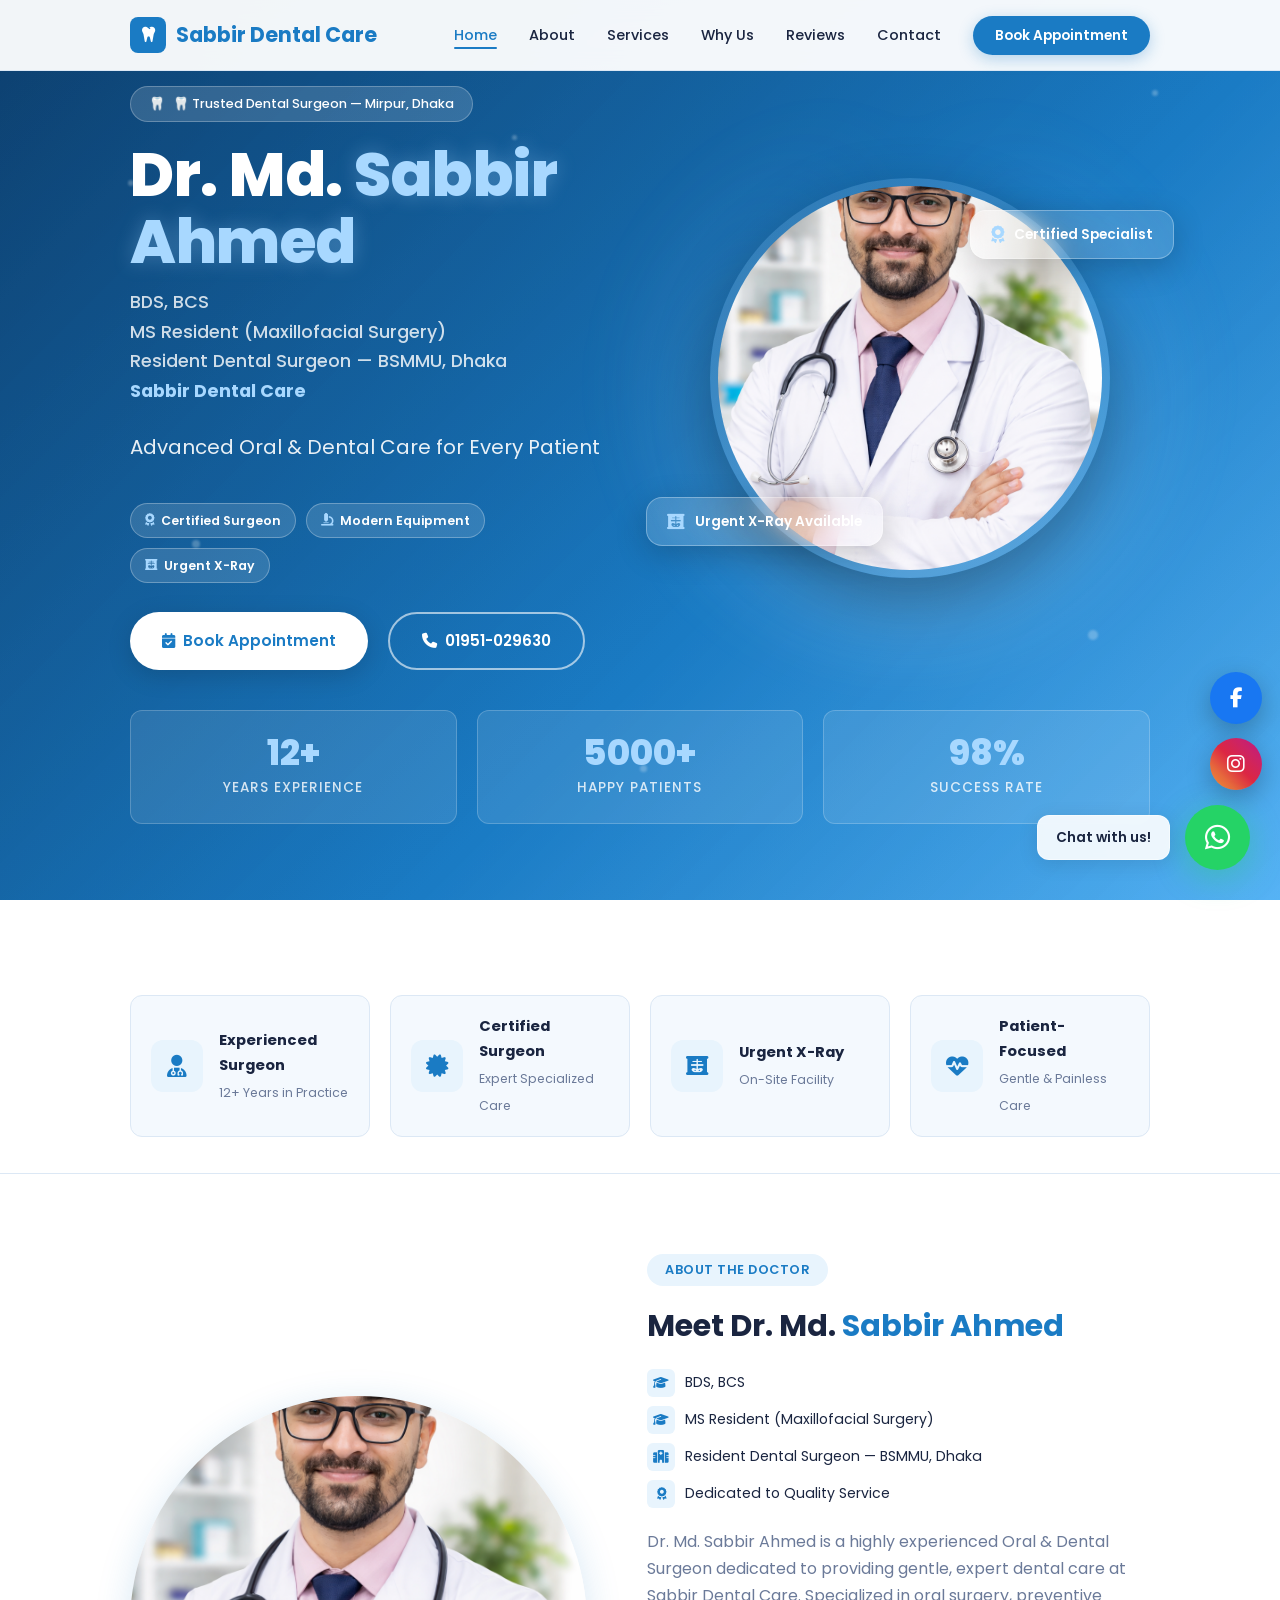
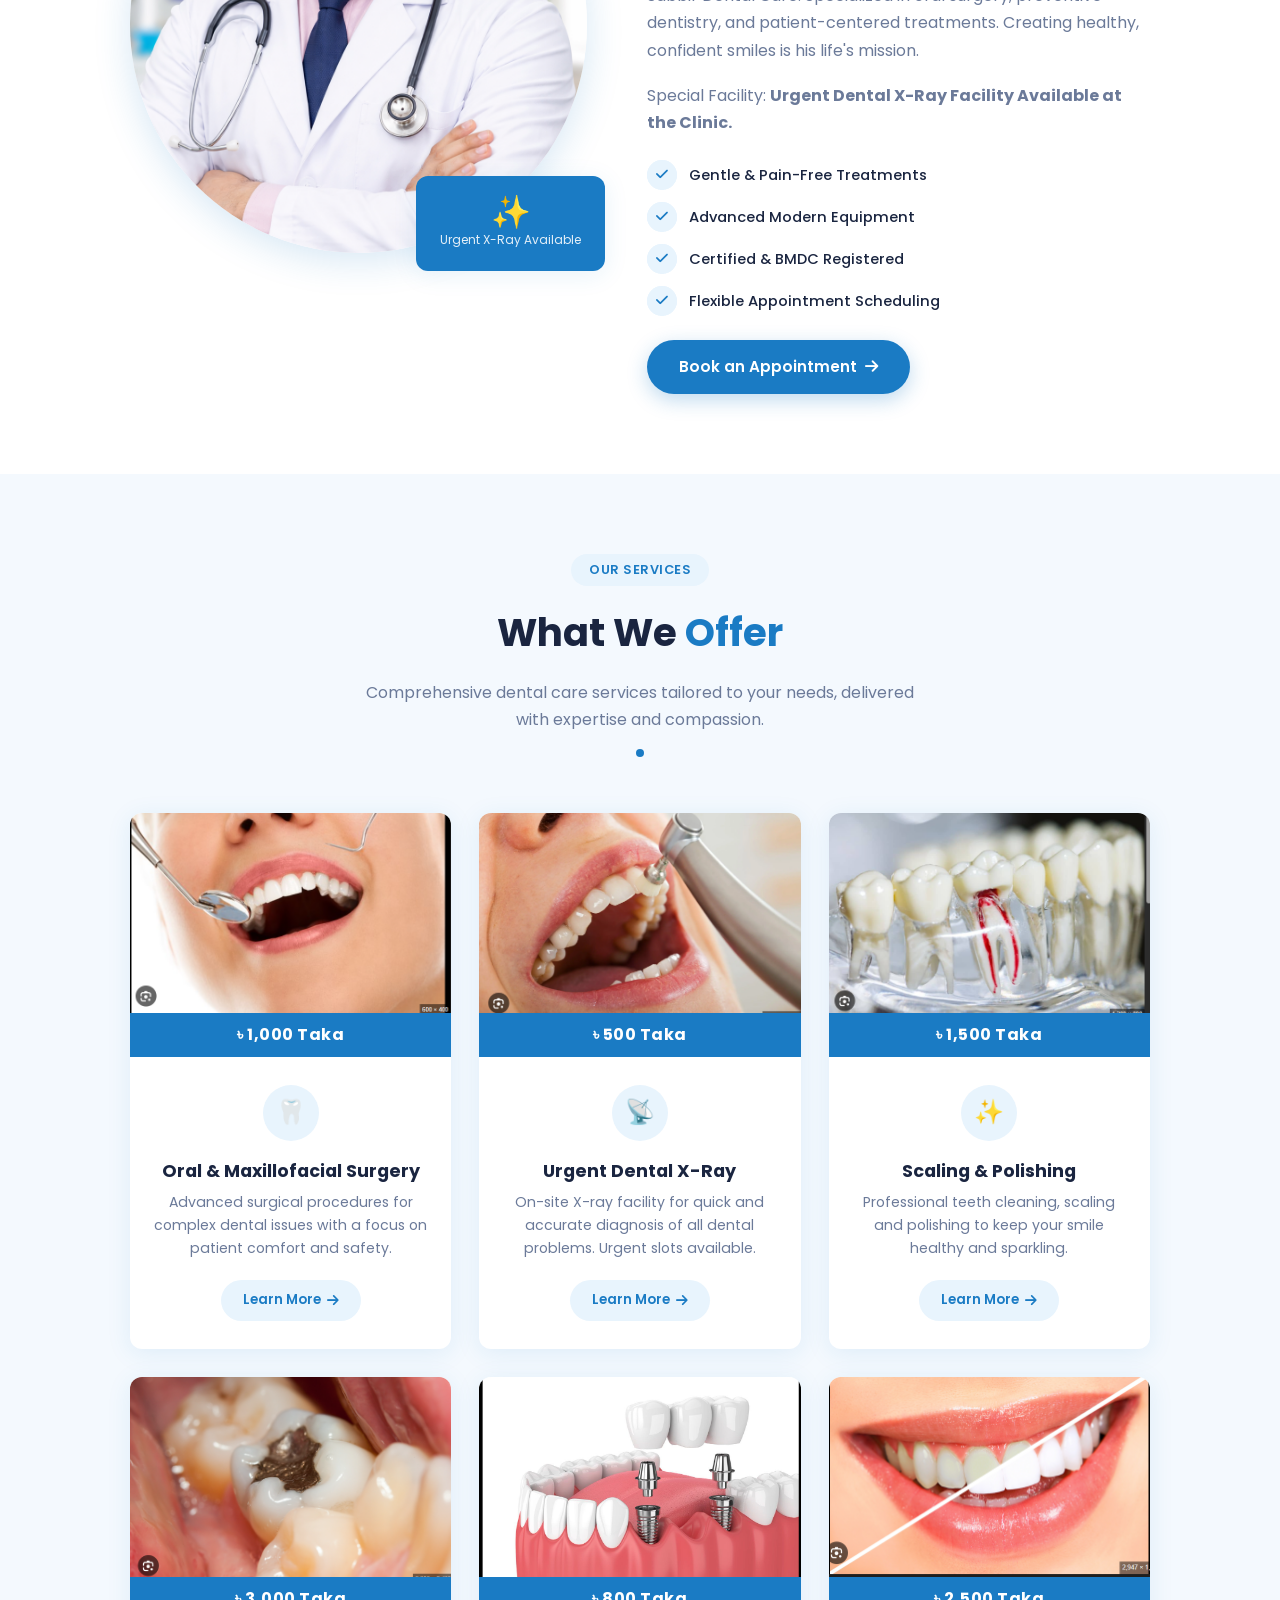
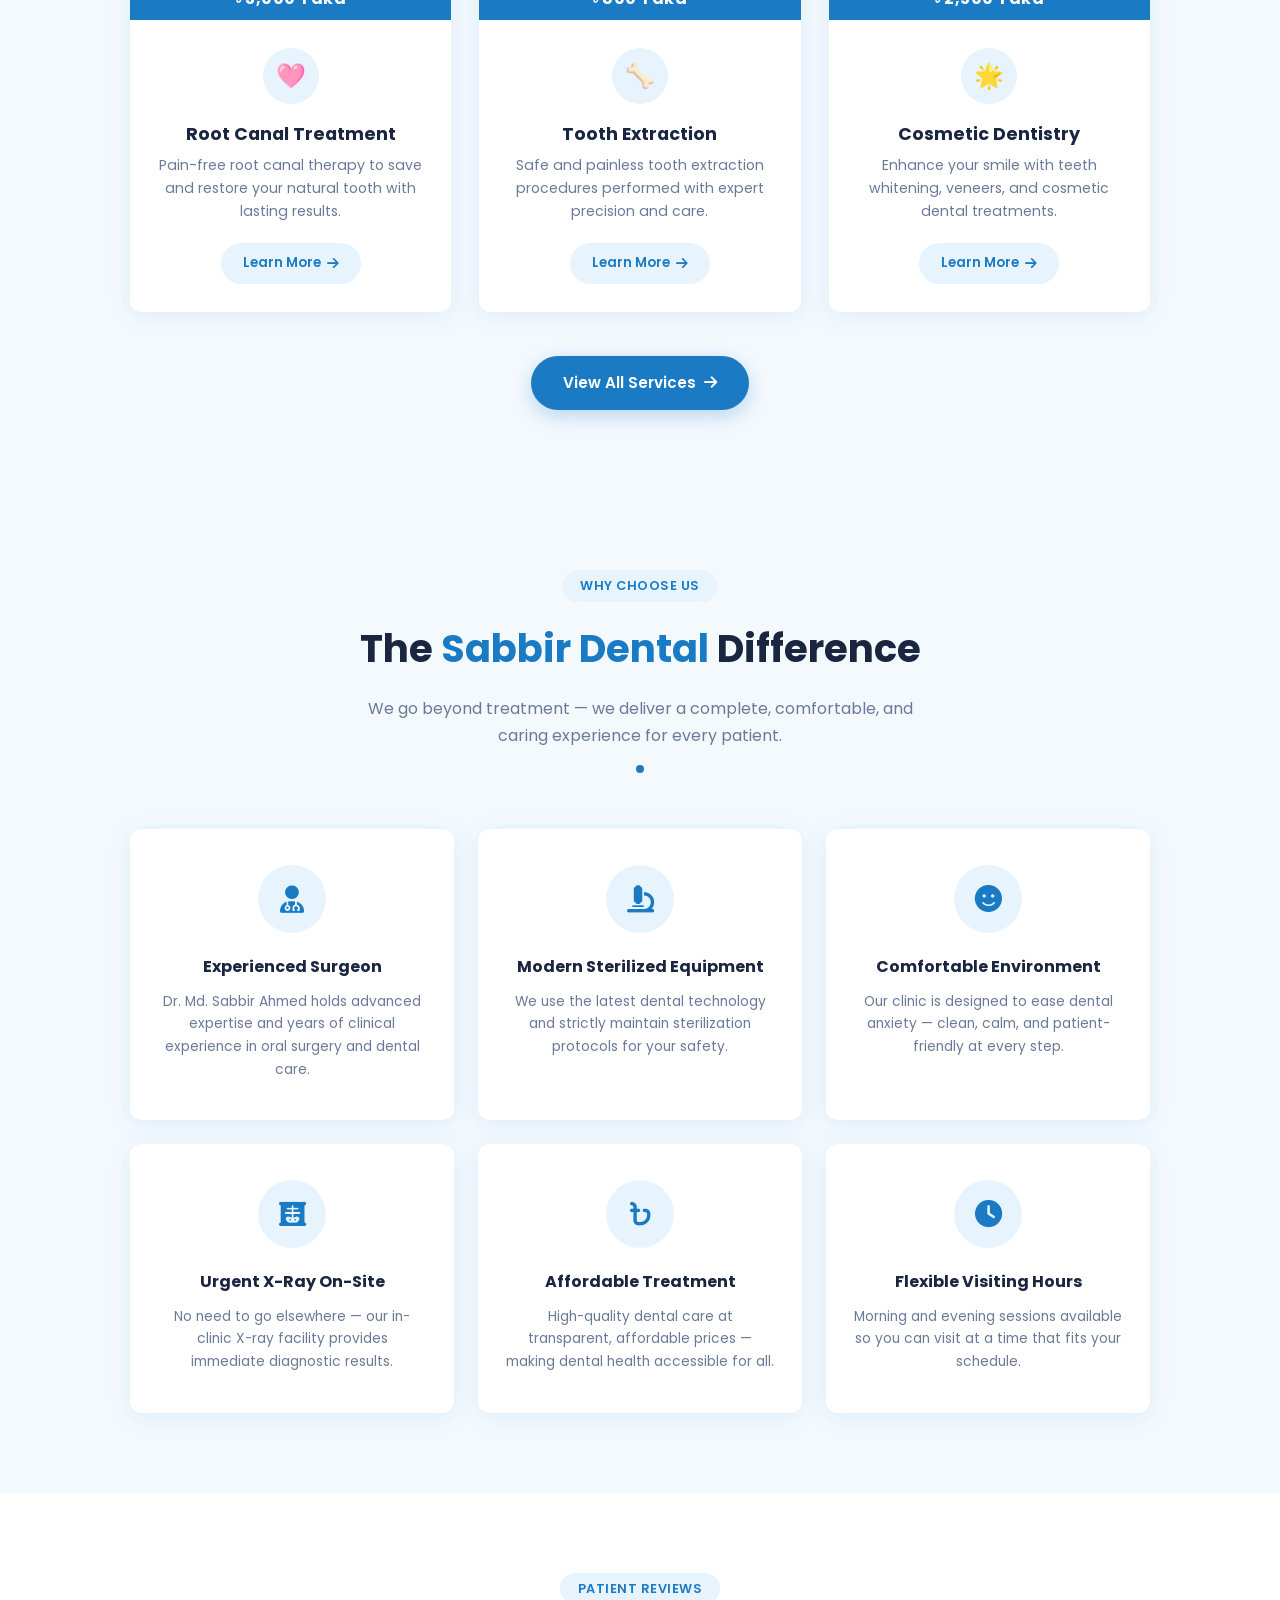
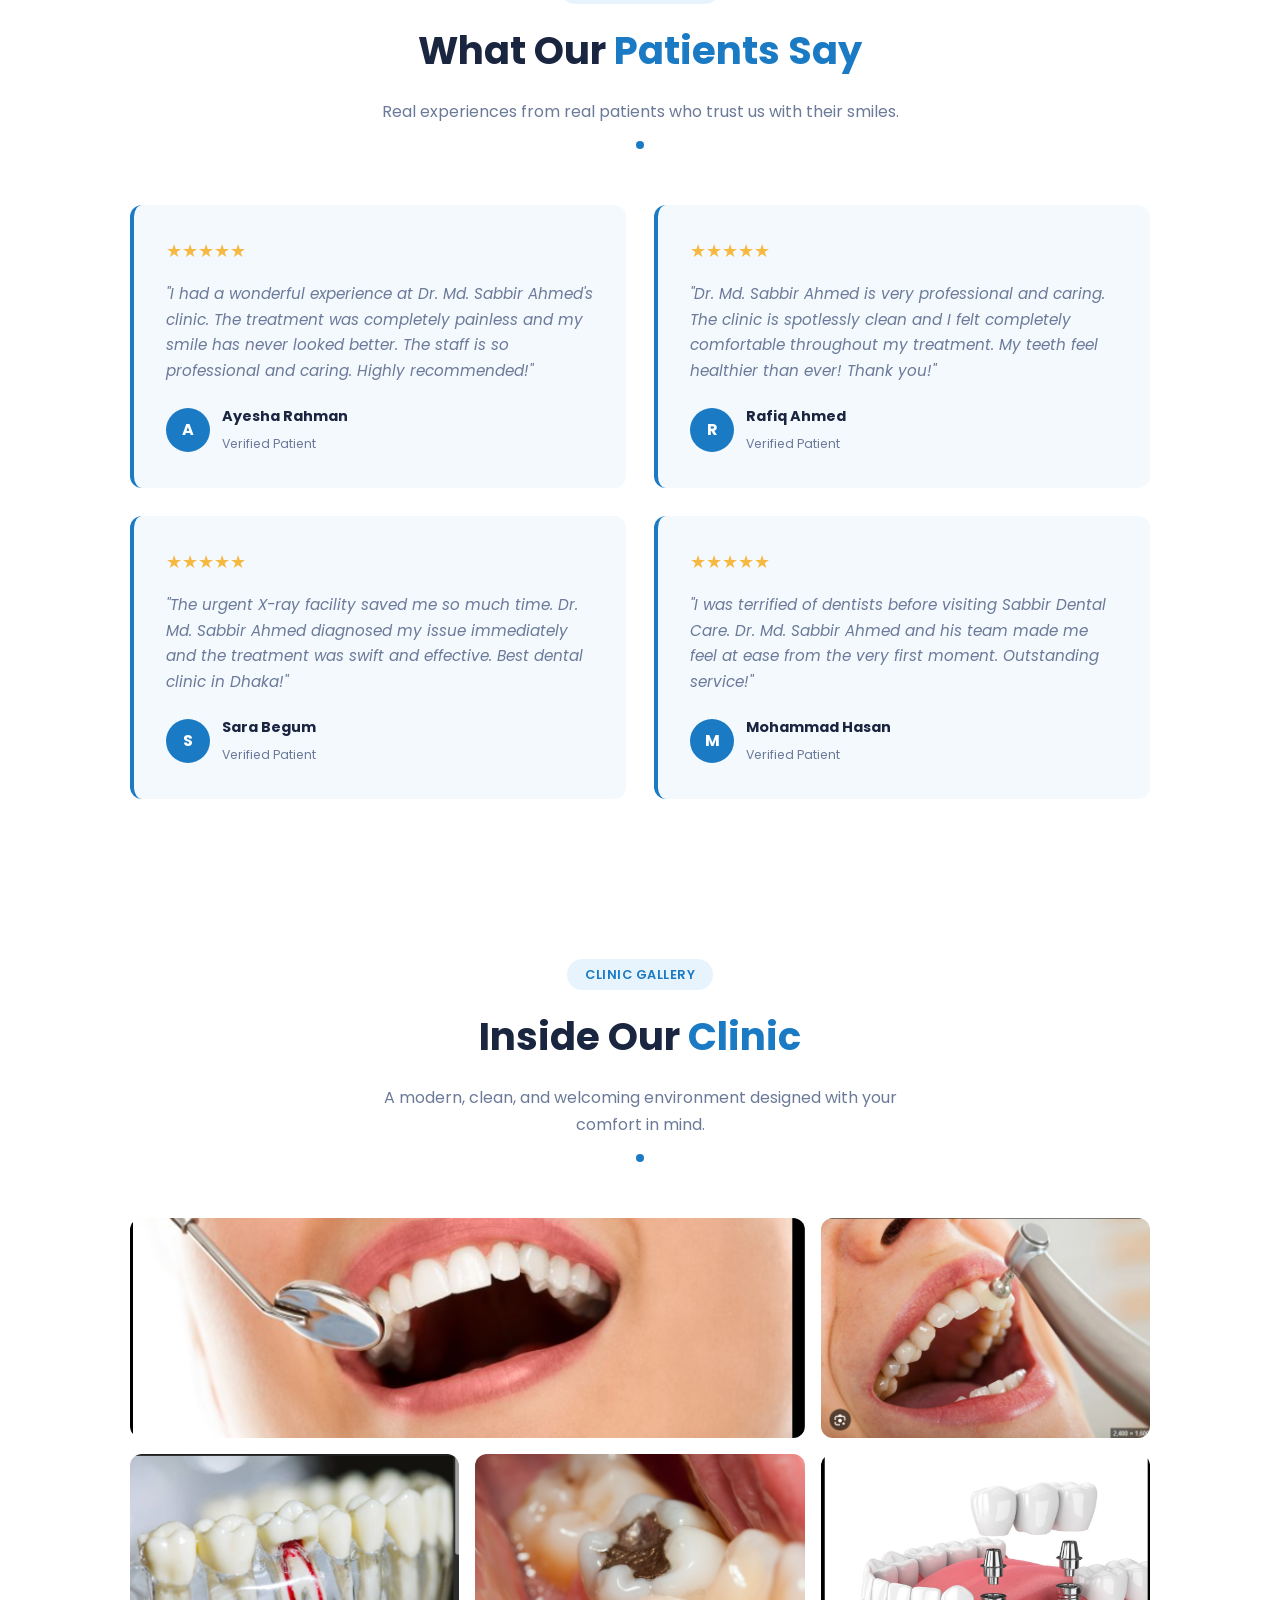
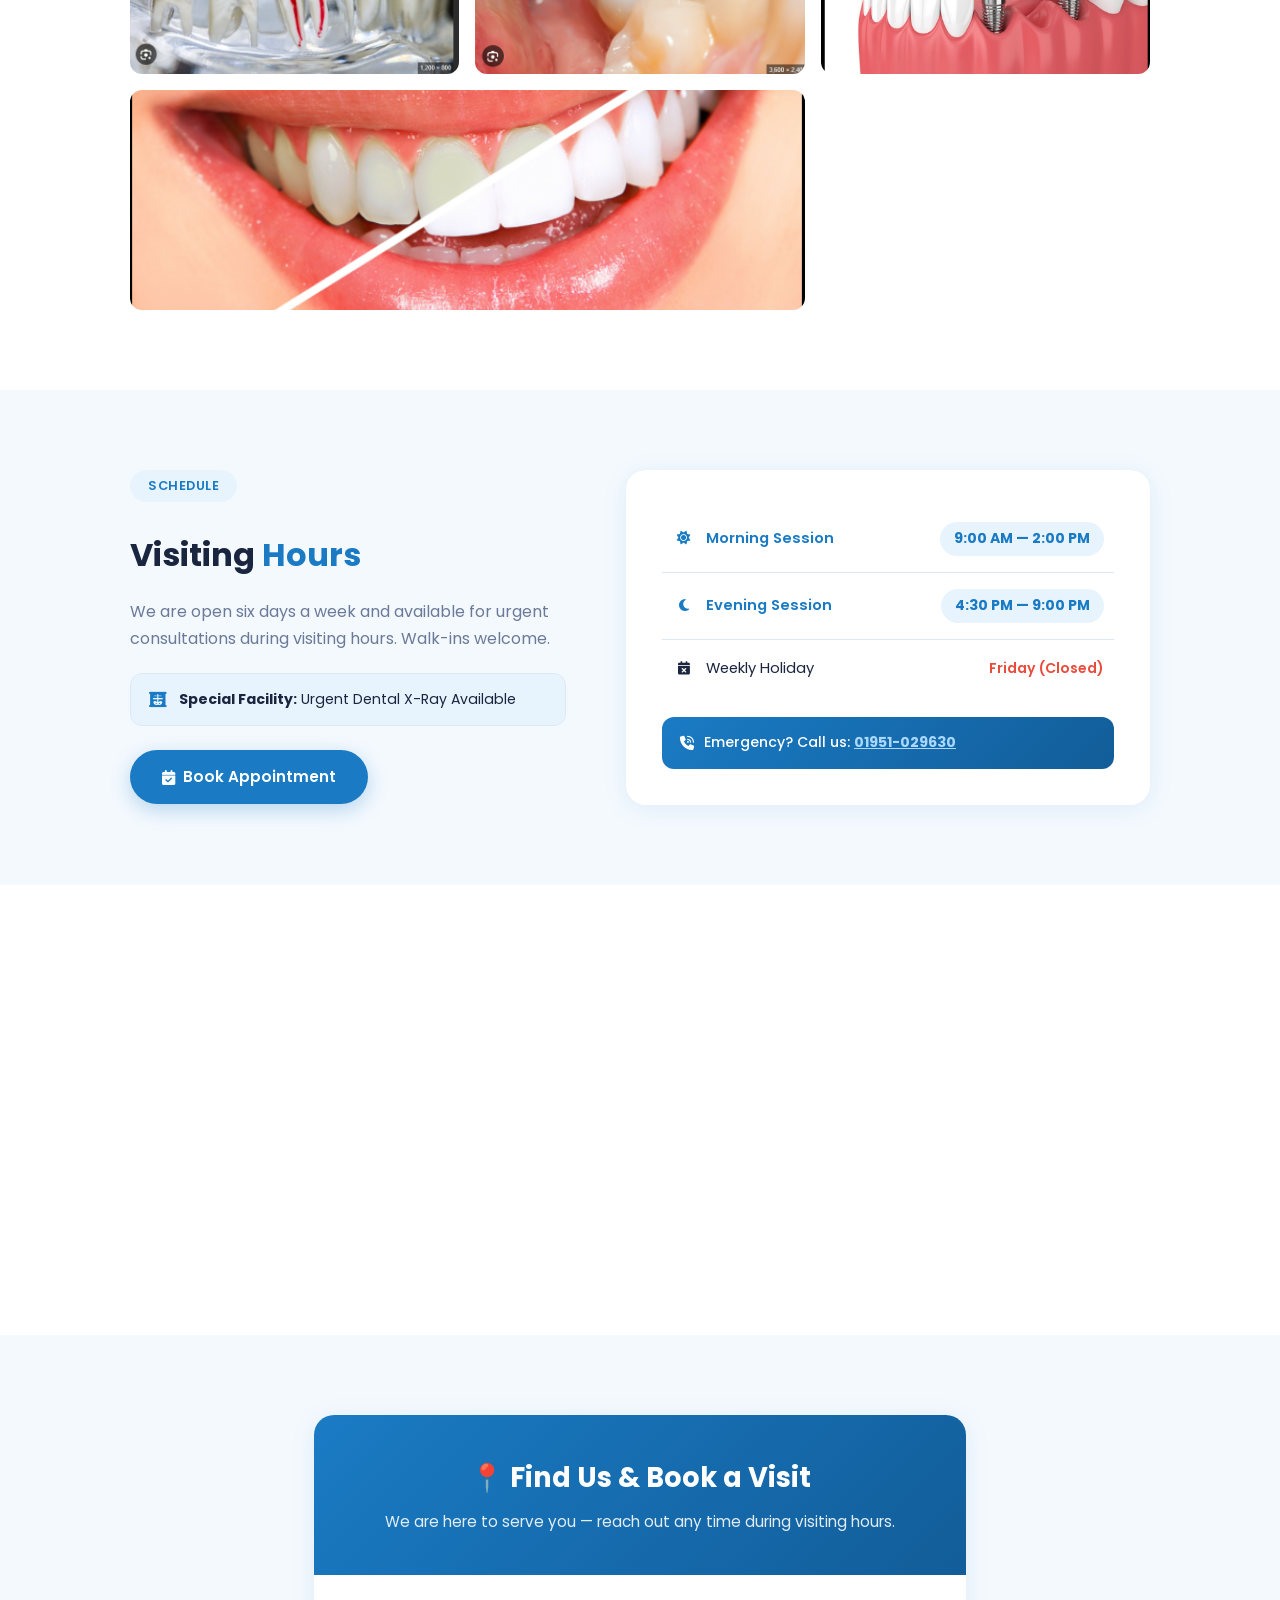
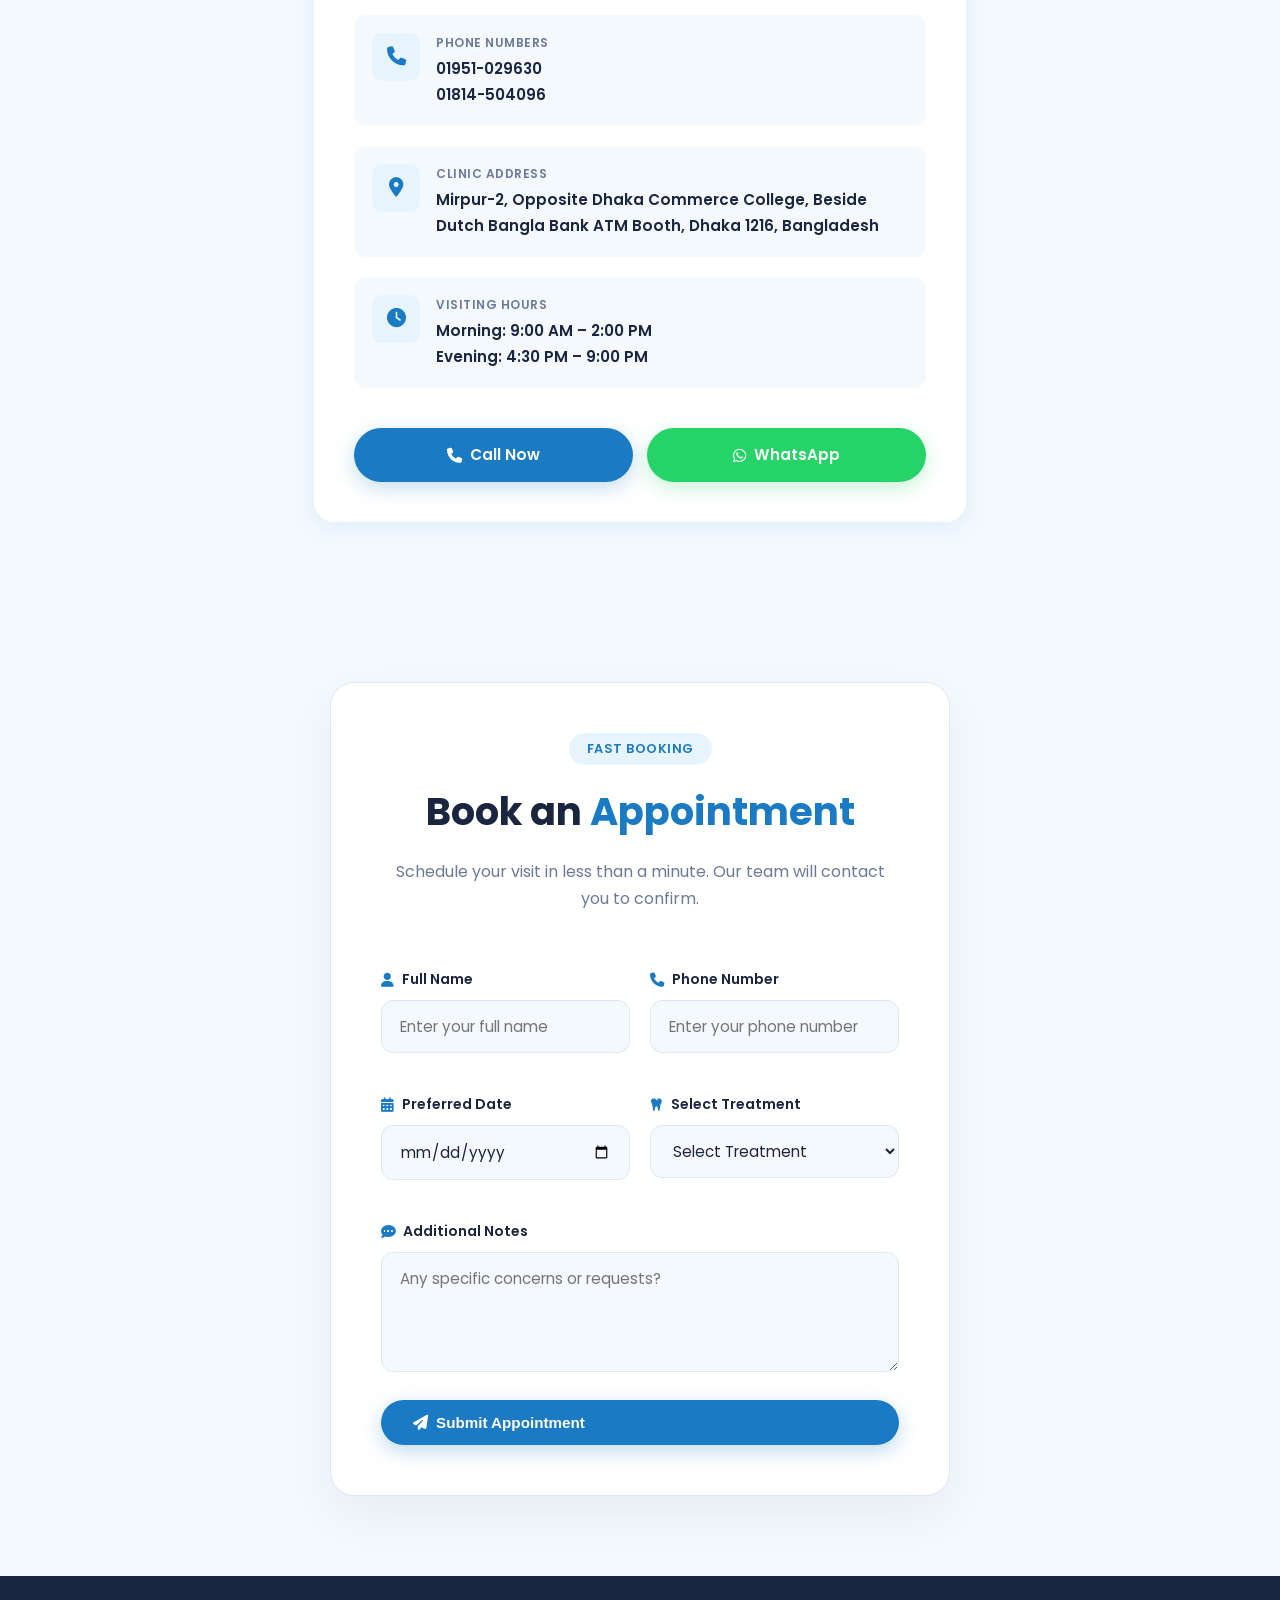
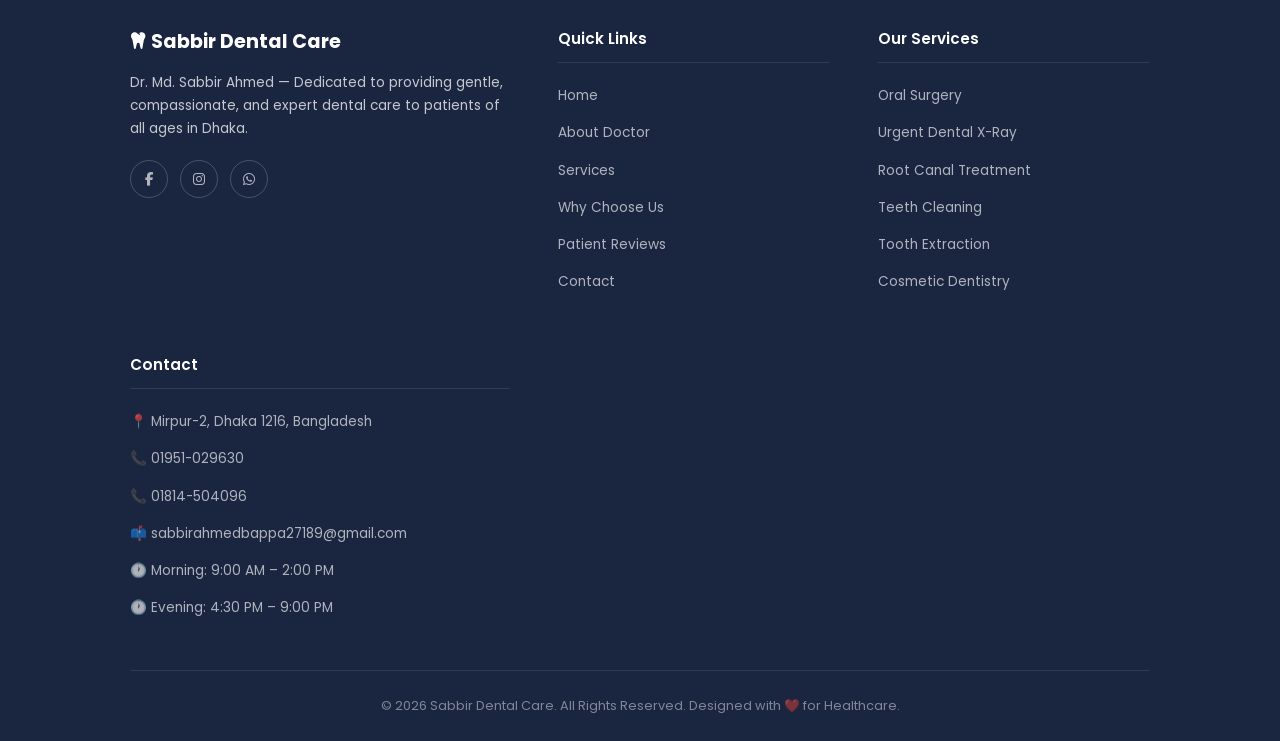
<file: index.html>
<!DOCTYPE html>
<html lang="en">

<head>
  <meta charset="UTF-8" />
  <meta name="viewport" content="width=device-width, initial-scale=1.0" />
  <title>Sabbir Dental Care — Dr. Md. Sabbir Ahmed | Trusted Dental Surgeon, Dhaka</title>
  <meta name="description" content="Dr. Md. Sabbir Ahmed, BDS, BCS, MS Resident — Expert Oral &amp; Dental Surgeon at Sabbir Dental Care, Dhaka. Mirpur-2. Book your appointment today." />
  <link rel="stylesheet" href="style.css" />
  <link rel="stylesheet" href="https://cdnjs.cloudflare.com/ajax/libs/font-awesome/6.5.0/css/all.min.css" />
</head>

<body>

  <!-- SCROLL PROGRESS BAR -->
  <div id="scrollProgress" class="scroll-progress" aria-hidden="true"></div>

  <!-- PAGE PRELOADER -->
  <div id="preloader" class="preloader" role="status" aria-label="Loading">
    <div class="preloader__inner">
      <div class="preloader__logo"><i class="fa-solid fa-tooth"></i></div>
      <div class="preloader__text">Sabbir Dental Care</div>
      <div class="preloader__bar"><div class="preloader__fill"></div></div>
    </div>
  </div>

  <!-- ================================================
       SECTION 0: STICKY NAVBAR
  ================================================ -->
  <nav class="navbar" id="navbar" role="navigation" aria-label="Main navigation">
    <div class="container">
      <div class="navbar__inner">
        <a href="index.html" class="navbar__logo">
          <span><i class="fa-solid fa-tooth"></i></span>
          Sabbir Dental Care
        </a>
        <ul class="navbar__links" id="navLinks">
          <li><a href="#hero">Home</a></li>
          <li><a href="#about">About</a></li>
          <li><a href="#services">Services</a></li>
          <li><a href="#why-us">Why Us</a></li>
          <li><a href="#testimonials">Reviews</a></li>
          <li><a href="#contact">Contact</a></li>
          <li><a href="#appointment" class="navbar__cta">Book Appointment</a></li>
        </ul>
        <button class="navbar__toggle" id="navToggle" aria-label="Toggle menu">
          <span></span><span></span><span></span>
        </button>
      </div>
    </div>
  </nav>

  <!-- ================================================
       SECTION 1: HERO — HIGH-CONVERSION FIRST IMPRESSION
  ================================================ -->
  <section class="hero" id="hero">
    <video class="hero__video-bg" autoplay muted loop playsinline>
      <source src="dental-video.mp4.mp4" type="video/mp4" />
    </video>
    <div class="hero__overlay"></div>

    <!-- Particles -->
    <div class="hero__particles" aria-hidden="true">
      <div class="particle p1"></div><div class="particle p2"></div>
      <div class="particle p3"></div><div class="particle p4"></div>
      <div class="particle p5"></div><div class="particle p6"></div>
      <div class="particle p7"></div><div class="particle p8"></div>
    </div>

    <div class="container">
      <div class="hero__content">

        <!-- Left: Text -->
        <div class="hero__text entrance-left">
          <div class="hero__badge">&#x1F9B7; Trusted Dental Surgeon — Mirpur, Dhaka</div>
          <h1>Dr. Md. <span>Sabbir Ahmed</span></h1>
          <p class="hero__degree">
            BDS, BCS<br>
            MS Resident (Maxillofacial Surgery)<br>
            Resident Dental Surgeon — BSMMU, Dhaka<br>
            <strong style="color:#a8d8ff;">Sabbir Dental Care</strong>
          </p>
          <p class="hero__tagline">Advanced Oral &amp; Dental Care for Every Patient</p>

          <!-- Trust Badges Row -->
          <div class="hero__trust-row">
            <div class="hero__trust-pill"><i class="fa-solid fa-award"></i> Certified Surgeon</div>
            <div class="hero__trust-pill"><i class="fa-solid fa-microscope"></i> Modern Equipment</div>
            <div class="hero__trust-pill"><i class="fa-solid fa-x-ray"></i> Urgent X-Ray</div>
          </div>

          <div class="hero__buttons">
            <a href="#appointment" class="btn btn--primary btn--shine">
              <i class="fa-solid fa-calendar-check"></i> Book Appointment
            </a>
            <a href="tel:01951029630" class="btn btn--outline">
              <i class="fa-solid fa-phone"></i> 01951-029630
            </a>
          </div>
        </div>

        <!-- Right: Doctor Image -->
        <div class="hero__image-wrap entrance-right">
          <div class="hero__aura"></div>
          <img src="doctor.png" alt="Dr. Md. Sabbir Ahmed — Dental Surgeon" class="hero__doctor-img" />
          <div class="glass-badge badge--top float-anim">
            <i class="fa-solid fa-award"></i>
            <span>Certified Specialist</span>
          </div>
          <div class="glass-badge badge--bottom float-anim">
            <i class="fa-solid fa-x-ray"></i>
            <span>Urgent X-Ray Available</span>
          </div>
        </div>

      </div>

      <!-- Stats Row -->
      <div class="hero__stats entrance-bottom">
        <div class="hero__stat">
          <div class="hero__stat-num counter" data-target="12" data-suffix="+">0+</div>
          <div class="hero__stat-label">Years Experience</div>
        </div>
        <div class="hero__stat">
          <div class="hero__stat-num counter" data-target="5000" data-suffix="+">0+</div>
          <div class="hero__stat-label">Happy Patients</div>
        </div>
        <div class="hero__stat">
          <div class="hero__stat-num counter" data-target="98" data-suffix="%">0%</div>
          <div class="hero__stat-label">Success Rate</div>
        </div>
      </div>
    </div>
  </section>

  <!-- Wave Divider: Hero → Trust -->
  <div class="wave-divider wave-divider--white" aria-hidden="true">
    <svg viewBox="0 0 1440 60" preserveAspectRatio="none" xmlns="http://www.w3.org/2000/svg"><path d="M0,30 C360,60 1080,0 1440,30 L1440,60 L0,60 Z" fill="#ffffff"/></svg>
  </div>

  <!-- ================================================
       SECTION 2: TRUST INDICATORS
  ================================================ -->
  <section class="trust-bar" id="trust">
    <div class="container">
      <div class="trust-bar__grid">
        <div class="trust-bar__item">
          <div class="trust-bar__icon"><i class="fa-solid fa-user-doctor"></i></div>
          <div class="trust-bar__info">
            <strong>Experienced Surgeon</strong>
            <span>12+ Years in Practice</span>
          </div>
        </div>
        <div class="trust-bar__item">
          <div class="trust-bar__icon"><i class="fa-solid fa-certificate"></i></div>
          <div class="trust-bar__info">
            <strong>Certified Surgeon</strong>
            <span>Expert Specialized Care</span>
          </div>
        </div>
        <div class="trust-bar__item">
          <div class="trust-bar__icon"><i class="fa-solid fa-x-ray"></i></div>
          <div class="trust-bar__info">
            <strong>Urgent X-Ray</strong>
            <span>On-Site Facility</span>
          </div>
        </div>
        <div class="trust-bar__item">
          <div class="trust-bar__icon"><i class="fa-solid fa-heart-pulse"></i></div>
          <div class="trust-bar__info">
            <strong>Patient-Focused</strong>
            <span>Gentle &amp; Painless Care</span>
          </div>
        </div>
      </div>
    </div>
  </section>

  <!-- ================================================
       SECTION 3: ABOUT THE DOCTOR
  ================================================ -->
  <section class="intro" id="about">
    <div class="container">
      <div class="intro__inner">
        <!-- Left: Doctor Photo -->
        <div class="intro__image-wrap">
          <img src="doctor.png" alt="Dr. Md. Sabbir Ahmed — Oral &amp; Dental Surgeon" class="intro__image" />
          <div class="intro__badge">
            <div class="intro__badge-num">&#x2728;</div>
            <div class="intro__badge-text">Urgent X-Ray Available</div>
          </div>
        </div>

        <!-- Right: Doctor Profile -->
        <div class="intro__text">
          <div class="section-header__tag">About the Doctor</div>
          <h2>Meet Dr. Md. <span>Sabbir Ahmed</span></h2>

          <!-- Credentials block -->
          <div class="doctor-credentials">
            <div class="doctor-cred-item"><i class="fa-solid fa-graduation-cap"></i><span>BDS, BCS</span></div>
            <div class="doctor-cred-item"><i class="fa-solid fa-graduation-cap"></i><span>MS Resident (Maxillofacial Surgery)</span></div>
            <div class="doctor-cred-item"><i class="fa-solid fa-hospital"></i><span>Resident Dental Surgeon — BSMMU, Dhaka</span></div>
            <div class="doctor-cred-item"><i class="fa-solid fa-award"></i><span>Dedicated to Quality Service</span></div>
          </div>

          <p>Dr. Md. Sabbir Ahmed is a highly experienced Oral &amp; Dental Surgeon dedicated to providing gentle, expert dental care at Sabbir Dental Care. Specialized in oral surgery, preventive dentistry, and patient-centered treatments. Creating healthy, confident smiles is his life's mission.</p>
          <p>Special Facility: <strong>Urgent Dental X-Ray Facility Available at the Clinic.</strong></p>

          <div class="intro__features">
            <div class="intro__feature"><i><i class="fa-solid fa-check"></i></i>Gentle &amp; Pain-Free Treatments</div>
            <div class="intro__feature"><i><i class="fa-solid fa-check"></i></i>Advanced Modern Equipment</div>
            <div class="intro__feature"><i><i class="fa-solid fa-check"></i></i>Certified &amp; BMDC Registered</div>
            <div class="intro__feature"><i><i class="fa-solid fa-check"></i></i>Flexible Appointment Scheduling</div>
          </div>

          <a href="#appointment" class="btn btn--blue">
            Book an Appointment <i class="fa-solid fa-arrow-right"></i>
          </a>
        </div>
      </div>
    </div>
  </section>

  <!-- ================================================
       SECTION 4: FEATURED DENTAL SERVICES
  ================================================ -->
  <section class="services" id="services">
    <div class="container">
      <div class="section-header">
        <div class="section-header__tag">Our Services</div>
        <h2>What We <span>Offer</span></h2>
        <p>Comprehensive dental care services tailored to your needs, delivered with expertise and compassion.</p>
        <div class="section-divider"><span class="section-divider__dot"></span></div>
      </div>

      <div class="services__grid">

        <!-- Card 1 -->
        <div class="service-card">
          <img src="1.png" alt="Oral Surgery" class="service-card__img" />
          <div class="service-card__price-tag">&#2547; 1,000 Taka</div>
          <div class="service-card__body">
            <div class="service-card__icon">&#x1F9B7;</div>
            <h3>Oral &amp; Maxillofacial Surgery</h3>
            <p>Advanced surgical procedures for complex dental issues with a focus on patient comfort and safety.</p>
            <a href="services.html" class="btn--sm">Learn More <i class="fa-solid fa-arrow-right"></i></a>
          </div>
        </div>

        <!-- Card 2 -->
        <div class="service-card">
          <img src="2.png" alt="Dental X-Ray" class="service-card__img" />
          <div class="service-card__price-tag">&#2547; 500 Taka</div>
          <div class="service-card__body">
            <div class="service-card__icon">&#x1F4E1;</div>
            <h3>Urgent Dental X-Ray</h3>
            <p>On-site X-ray facility for quick and accurate diagnosis of all dental problems. Urgent slots available.</p>
            <a href="services.html" class="btn--sm">Learn More <i class="fa-solid fa-arrow-right"></i></a>
          </div>
        </div>

        <!-- Card 3 -->
        <div class="service-card">
          <img src="3.png" alt="Scaling & Polishing" class="service-card__img" />
          <div class="service-card__price-tag">&#2547; 1,500 Taka</div>
          <div class="service-card__body">
            <div class="service-card__icon">&#x2728;</div>
            <h3>Scaling &amp; Polishing</h3>
            <p>Professional teeth cleaning, scaling and polishing to keep your smile healthy and sparkling.</p>
            <a href="services.html" class="btn--sm">Learn More <i class="fa-solid fa-arrow-right"></i></a>
          </div>
        </div>

        <!-- Card 4 -->
        <div class="service-card">
          <img src="4.png" alt="Root Canal" class="service-card__img" />
          <div class="service-card__price-tag">&#2547; 3,000 Taka</div>
          <div class="service-card__body">
            <div class="service-card__icon">&#x1FA77;</div>
            <h3>Root Canal Treatment</h3>
            <p>Pain-free root canal therapy to save and restore your natural tooth with lasting results.</p>
            <a href="services.html" class="btn--sm">Learn More <i class="fa-solid fa-arrow-right"></i></a>
          </div>
        </div>

        <!-- Card 5 -->
        <div class="service-card">
          <img src="5.png" alt="Tooth Extraction" class="service-card__img" />
          <div class="service-card__price-tag">&#2547; 800 Taka</div>
          <div class="service-card__body">
            <div class="service-card__icon">&#x1F9B4;</div>
            <h3>Tooth Extraction</h3>
            <p>Safe and painless tooth extraction procedures performed with expert precision and care.</p>
            <a href="services.html" class="btn--sm">Learn More <i class="fa-solid fa-arrow-right"></i></a>
          </div>
        </div>

        <!-- Card 6 -->
        <div class="service-card">
          <img src="6.png" alt="Cosmetic Dentistry" class="service-card__img" />
          <div class="service-card__price-tag">&#2547; 2,500 Taka</div>
          <div class="service-card__body">
            <div class="service-card__icon">&#x1F31F;</div>
            <h3>Cosmetic Dentistry</h3>
            <p>Enhance your smile with teeth whitening, veneers, and cosmetic dental treatments.</p>
            <a href="services.html" class="btn--sm">Learn More <i class="fa-solid fa-arrow-right"></i></a>
          </div>
        </div>

      </div>

      <div style="text-align:center;margin-top:44px;">
        <a href="services.html" class="btn btn--blue">
          View All Services <i class="fa-solid fa-arrow-right"></i>
        </a>
      </div>
    </div>
  </section>

  <!-- ================================================
       SECTION 5: WHY CHOOSE OUR CLINIC
  ================================================ -->
  <section class="why-us" id="why-us">
    <div class="container">
      <div class="section-header">
        <div class="section-header__tag">Why Choose Us</div>
        <h2>The <span>Sabbir Dental</span> Difference</h2>
        <p>We go beyond treatment — we deliver a complete, comfortable, and caring experience for every patient.</p>
        <div class="section-divider"><span class="section-divider__dot"></span></div>
      </div>
      <div class="why-us__grid">
        <div class="why-us__card">
          <div class="why-us__icon"><i class="fa-solid fa-user-doctor"></i></div>
          <h3>Experienced Surgeon</h3>
          <p>Dr. Md. Sabbir Ahmed holds advanced expertise and years of clinical experience in oral surgery and dental care.</p>
        </div>
        <div class="why-us__card">
          <div class="why-us__icon"><i class="fa-solid fa-microscope"></i></div>
          <h3>Modern Sterilized Equipment</h3>
          <p>We use the latest dental technology and strictly maintain sterilization protocols for your safety.</p>
        </div>
        <div class="why-us__card">
          <div class="why-us__icon"><i class="fa-solid fa-face-smile"></i></div>
          <h3>Comfortable Environment</h3>
          <p>Our clinic is designed to ease dental anxiety — clean, calm, and patient-friendly at every step.</p>
        </div>
        <div class="why-us__card">
          <div class="why-us__icon"><i class="fa-solid fa-x-ray"></i></div>
          <h3>Urgent X-Ray On-Site</h3>
          <p>No need to go elsewhere — our in-clinic X-ray facility provides immediate diagnostic results.</p>
        </div>
        <div class="why-us__card">
          <div class="why-us__icon"><i class="fa-solid fa-bangladeshi-taka-sign"></i></div>
          <h3>Affordable Treatment</h3>
          <p>High-quality dental care at transparent, affordable prices — making dental health accessible for all.</p>
        </div>
        <div class="why-us__card">
          <div class="why-us__icon"><i class="fa-solid fa-clock"></i></div>
          <h3>Flexible Visiting Hours</h3>
          <p>Morning and evening sessions available so you can visit at a time that fits your schedule.</p>
        </div>
      </div>
    </div>
  </section>

  <!-- ================================================
       SECTION 6: PATIENT TESTIMONIALS
  ================================================ -->
  <section class="testimonials" id="testimonials">
    <div class="container">
      <div class="section-header">
        <div class="section-header__tag">Patient Reviews</div>
        <h2>What Our <span>Patients Say</span></h2>
        <p>Real experiences from real patients who trust us with their smiles.</p>
        <div class="section-divider"><span class="section-divider__dot"></span></div>
      </div>
      <div class="testimonials__grid">

        <div class="testimonial-card">
          <div class="testimonial-card__stars">&#9733;&#9733;&#9733;&#9733;&#9733;</div>
          <blockquote>"I had a wonderful experience at Dr. Md. Sabbir Ahmed's clinic. The treatment was completely painless and my smile has never looked better. The staff is so professional and caring. Highly recommended!"</blockquote>
          <div class="testimonial-card__author">
            <div class="testimonial-card__avatar">A</div>
            <div class="testimonial-card__info">
              <strong>Ayesha Rahman</strong>
              <span>Verified Patient</span>
            </div>
          </div>
        </div>

        <div class="testimonial-card">
          <div class="testimonial-card__stars">&#9733;&#9733;&#9733;&#9733;&#9733;</div>
          <blockquote>"Dr. Md. Sabbir Ahmed is very professional and caring. The clinic is spotlessly clean and I felt completely comfortable throughout my treatment. My teeth feel healthier than ever! Thank you!"</blockquote>
          <div class="testimonial-card__author">
            <div class="testimonial-card__avatar">R</div>
            <div class="testimonial-card__info">
              <strong>Rafiq Ahmed</strong>
              <span>Verified Patient</span>
            </div>
          </div>
        </div>

        <div class="testimonial-card">
          <div class="testimonial-card__stars">&#9733;&#9733;&#9733;&#9733;&#9733;</div>
          <blockquote>"The urgent X-ray facility saved me so much time. Dr. Md. Sabbir Ahmed diagnosed my issue immediately and the treatment was swift and effective. Best dental clinic in Dhaka!"</blockquote>
          <div class="testimonial-card__author">
            <div class="testimonial-card__avatar">S</div>
            <div class="testimonial-card__info">
              <strong>Sara Begum</strong>
              <span>Verified Patient</span>
            </div>
          </div>
        </div>

        <div class="testimonial-card">
          <div class="testimonial-card__stars">&#9733;&#9733;&#9733;&#9733;&#9733;</div>
          <blockquote>"I was terrified of dentists before visiting Sabbir Dental Care. Dr. Md. Sabbir Ahmed and his team made me feel at ease from the very first moment. Outstanding service!"</blockquote>
          <div class="testimonial-card__author">
            <div class="testimonial-card__avatar">M</div>
            <div class="testimonial-card__info">
              <strong>Mohammad Hasan</strong>
              <span>Verified Patient</span>
            </div>
          </div>
        </div>

      </div>
    </div>
  </section>

  <!-- ================================================
       SECTION 7: CLINIC GALLERY
  ================================================ -->
  <section class="gallery" id="gallery">
    <div class="container">
      <div class="section-header">
        <div class="section-header__tag">Clinic Gallery</div>
        <h2>Inside Our <span>Clinic</span></h2>
        <p>A modern, clean, and welcoming environment designed with your comfort in mind.</p>
        <div class="section-divider"><span class="section-divider__dot"></span></div>
      </div>
      <div class="gallery__grid">
        <div class="gallery__item gallery__item--wide">
          <img src="1.png" alt="Dental Treatment Room" />
          <div class="gallery__overlay"><span>Treatment Room</span></div>
        </div>
        <div class="gallery__item">
          <img src="2.png" alt="X-Ray Facility" />
          <div class="gallery__overlay"><span>X-Ray Facility</span></div>
        </div>
        <div class="gallery__item">
          <img src="3.png" alt="Dental Equipment" />
          <div class="gallery__overlay"><span>Modern Equipment</span></div>
        </div>
        <div class="gallery__item">
          <img src="4.png" alt="Clinic Interior" />
          <div class="gallery__overlay"><span>Clinic Interior</span></div>
        </div>
        <div class="gallery__item">
          <img src="5.png" alt="Doctor at Work" />
          <div class="gallery__overlay"><span>Expert Care</span></div>
        </div>
        <div class="gallery__item gallery__item--wide">
          <img src="6.png" alt="Consultation Room" />
          <div class="gallery__overlay"><span>Consultation Room</span></div>
        </div>
      </div>
    </div>
  </section>

  <!-- ================================================
       SECTION 8: VISITING HOURS
  ================================================ -->
  <section class="hours" id="hours">
    <div class="container">
      <div class="hours__inner">
        <div class="hours__text">
          <div class="section-header__tag">Schedule</div>
          <h2>Visiting <span>Hours</span></h2>
          <p>We are open six days a week and available for urgent consultations during visiting hours. Walk-ins welcome.</p>
          <div class="hours__special">
            <i class="fa-solid fa-x-ray"></i>
            <span><strong>Special Facility:</strong> Urgent Dental X-Ray Available</span>
          </div>
          <a href="#appointment" class="btn btn--blue" style="margin-top:24px;">
            <i class="fa-solid fa-calendar-check"></i> Book Appointment
          </a>
        </div>
        <div class="hours__schedule">
          <div class="hours__row hours__row--active">
            <div class="hours__day"><i class="fa-solid fa-sun"></i> Morning Session</div>
            <div class="hours__time">9:00 AM &mdash; 2:00 PM</div>
          </div>
          <div class="hours__divider"></div>
          <div class="hours__row hours__row--active">
            <div class="hours__day"><i class="fa-solid fa-moon"></i> Evening Session</div>
            <div class="hours__time">4:30 PM &mdash; 9:00 PM</div>
          </div>
          <div class="hours__divider"></div>
          <div class="hours__row">
            <div class="hours__day"><i class="fa-solid fa-calendar-xmark"></i> Weekly Holiday</div>
            <div class="hours__time hours__closed">Friday (Closed)</div>
          </div>
          <div class="hours__note">
            <i class="fa-solid fa-phone-volume"></i>
            <span>Emergency? Call us: <a href="tel:01951029630">01951-029630</a></span>
          </div>
        </div>
      </div>
    </div>
  </section>

  <!-- Map Section -->
  <section class="map" id="map" style="padding: 0; line-height: 0;">
    <div class="container--full" style="padding: 0;">
      <iframe src="https://www.google.com/maps/embed?pb=!1m18!1m12!1m3!1d3650.5821915655!2d90.3475!3d23.8!2m3!1f0!2f0!3f0!3m2!1i1024!2i768!4f13.1!3m3!1m2!1s0x0%3A0x0!2zMjPCsDQ4JzAwLjAiTiA5MMKwMjAnNTEuMCJF!5e0!3m2!1sen!2sbd!4v1710500000000!5m2!1sen!2sbd&q=Mirpur+2+Opposite+Dhaka+Commerce+College+Dhaka+1216" width="100%" height="450" style="border:0;" allowfullscreen="" loading="lazy" referrerpolicy="no-referrer-when-downgrade"></iframe>
    </div>
  </section>

  <!-- ================================================
       SECTION 9: CONTACT & APPOINTMENT
  ================================================ -->
  <section class="contact" id="contact">
    <div class="container--narrow">
      <div class="contact__card">
        <div class="contact__top">
          <h2>&#x1F4CD; Find Us &amp; Book a Visit</h2>
          <p>We are here to serve you — reach out any time during visiting hours.</p>
        </div>
        <div class="contact__info">
          <div class="contact__item">
            <div class="contact__item-icon"><i class="fa-solid fa-phone"></i></div>
            <div>
              <div class="contact__item-label">Phone Numbers</div>
              <div class="contact__item-val">01951-029630 <br> 01814-504096</div>
            </div>
          </div>
          <div class="contact__item">
            <div class="contact__item-icon"><i class="fa-solid fa-location-dot"></i></div>
            <div>
              <div class="contact__item-label">Clinic Address</div>
              <div class="contact__item-val">Mirpur-2, Opposite Dhaka Commerce College, Beside Dutch Bangla Bank ATM Booth, Dhaka 1216, Bangladesh</div>
            </div>
          </div>
          <div class="contact__item">
            <div class="contact__item-icon"><i class="fa-solid fa-clock"></i></div>
            <div>
              <div class="contact__item-label">Visiting Hours</div>
              <div class="contact__item-val">Morning: 9:00 AM &ndash; 2:00 PM<br>Evening: 4:30 PM &ndash; 9:00 PM</div>
            </div>
          </div>
        </div>
        <div class="contact__buttons">
          <a href="tel:01951029630" class="btn btn--call">
            <i class="fa-solid fa-phone"></i> Call Now
          </a>
          <a href="https://wa.me/8801951029630" target="_blank" class="btn btn--whatsapp">
            <i class="fa-brands fa-whatsapp"></i> WhatsApp
          </a>
        </div>
      </div>
    </div>
  </section>

  <!-- Appointment Form -->
  <section class="appointment section" id="appointment">
    <div class="container container--narrow">
      <div class="appointment__card entrance-bottom">
        <div class="section-header">
          <div class="section-header__tag">Fast Booking</div>
          <h2>Book an <span>Appointment</span></h2>
          <p>Schedule your visit in less than a minute. Our team will contact you to confirm.</p>
        </div>
        <form id="appointmentForm" class="appointment-form">
          <div class="form-grid">
            <div class="form-group">
              <label for="name"><i class="fa-solid fa-user"></i> Full Name</label>
              <input type="text" id="name" placeholder="Enter your full name" required />
            </div>
            <div class="form-group">
              <label for="phone"><i class="fa-solid fa-phone"></i> Phone Number</label>
              <input type="tel" id="phone" placeholder="Enter your phone number" required />
            </div>
            <div class="form-group">
              <label for="date"><i class="fa-solid fa-calendar-days"></i> Preferred Date</label>
              <input type="date" id="date" required />
            </div>
            <div class="form-group">
              <label for="service"><i class="fa-solid fa-tooth"></i> Select Treatment</label>
              <select id="service" required>
                <option value="">Select Treatment</option>
                <option>Oral &amp; Maxillofacial Surgery</option>
                <option>Urgent Dental X-Ray</option>
                <option>Scaling &amp; Polishing</option>
                <option>Root Canal Treatment (RCT)</option>
                <option>Fillings &amp; Restorations</option>
                <option>Braces &amp; Orthodontics</option>
                <option>Dental Crowns &amp; Bridges</option>
                <option>Tooth Extraction</option>
                <option>Cosmetic Dentistry</option>
              </select>
            </div>
          </div>
          <div class="form-group">
            <label for="message"><i class="fa-solid fa-comment-dots"></i> Additional Notes</label>
            <textarea id="message" placeholder="Any specific concerns or requests?"></textarea>
          </div>
          <button type="submit" class="btn btn--blue btn--shine w-100">
            <i class="fa-solid fa-paper-plane"></i> Submit Appointment
          </button>
        </form>
      </div>
    </div>
  </section>

  <!-- ================================================
       SECTION 10: PROFESSIONAL FOOTER
  ================================================ -->
  <footer class="footer">
    <div class="container">
      <div class="footer__inner">

        <!-- Brand -->
        <div class="footer__brand">
          <div class="footer__logo"><span><i class="fa-solid fa-tooth"></i></span> Sabbir Dental Care</div>
          <p>Dr. Md. Sabbir Ahmed — Dedicated to providing gentle, compassionate, and expert dental care to patients of all ages in Dhaka.</p>
          <div class="footer__social">
            <a href="#" target="_blank" aria-label="Facebook"><i class="fab fa-facebook-f"></i></a>
            <a href="#" target="_blank" aria-label="Instagram"><i class="fab fa-instagram"></i></a>
            <a href="https://wa.me/8801951029630" target="_blank" aria-label="WhatsApp"><i class="fab fa-whatsapp"></i></a>
          </div>
        </div>

        <!-- Quick Links -->
        <div class="footer__col">
          <h4>Quick Links</h4>
          <ul>
            <li><a href="#hero">Home</a></li>
            <li><a href="#about">About Doctor</a></li>
            <li><a href="#services">Services</a></li>
            <li><a href="#why-us">Why Choose Us</a></li>
            <li><a href="#testimonials">Patient Reviews</a></li>
            <li><a href="#contact">Contact</a></li>
          </ul>
        </div>

        <!-- Services Links -->
        <div class="footer__col">
          <h4>Our Services</h4>
          <ul>
            <li><a href="services.html">Oral Surgery</a></li>
            <li><a href="services.html">Urgent Dental X-Ray</a></li>
            <li><a href="services.html">Root Canal Treatment</a></li>
            <li><a href="services.html">Teeth Cleaning</a></li>
            <li><a href="services.html">Tooth Extraction</a></li>
            <li><a href="services.html">Cosmetic Dentistry</a></li>
          </ul>
        </div>

        <!-- Contact -->
        <div class="footer__col">
          <h4>Contact</h4>
          <ul>
            <li><a href="#">&#x1F4CD; Mirpur-2, Dhaka 1216, Bangladesh</a></li>
            <li><a href="tel:01951029630">&#x1F4DE; 01951-029630</a></li>
            <li><a href="tel:01814504096">&#x1F4DE; 01814-504096</a></li>
            <li><a href="mailto:sabbirahmedbappa27189@gmail.com">&#x1F4EB; sabbirahmedbappa27189@gmail.com</a></li>
            <li><a href="#">&#x1F550; Morning: 9:00 AM &ndash; 2:00 PM</a></li>
            <li><a href="#">&#x1F550; Evening: 4:30 PM &ndash; 9:00 PM</a></li>
          </ul>
        </div>

      </div>
      <div class="footer__bottom">
        &copy; 2026 Sabbir Dental Care. All Rights Reserved. Designed with &#x2764;&#xFE0F; for Healthcare.
      </div>
    </div>
  </footer>

  <!-- Floating Social Buttons -->
  <div class="social-float">
    <a href="#" target="_blank" class="social-float__btn social-float__facebook">
      <span class="social-tooltip">Facebook</span>
      <i class="fab fa-facebook-f"></i>
    </a>
    <a href="#" target="_blank" class="social-float__btn social-float__instagram">
      <span class="social-tooltip">Instagram</span>
      <i class="fab fa-instagram"></i>
    </a>
  </div>

  <a href="https://wa.me/8801951029630" target="_blank" class="whatsapp-float" id="whatsappFloat" aria-label="Chat on WhatsApp">
    <i class="fa-brands fa-whatsapp"></i>
    <span class="whatsapp-float__tooltip">Chat with us!</span>
  </a>

  <script src="script.js"></script>
</body>

</html>
</file>
<file: style.css>
/* ================================================
   DENTIST WEBSITE TEMPLATE — style.css
   Reusable for any doctor/clinic
   ================================================ */

/* ---- Google Font ---- */
@import url('https://fonts.googleapis.com/css2?family=Poppins:wght@300;400;500;600;700;800&display=swap');

/* ---- CSS Variables (edit colors here) ---- */
:root {
  --primary-color: #1a7bc4;
  --primary-dark: #125d99;
  --accent-color: #e8f4fd;
  --accent-green: #27ae60;
  --light-bg: #f4f9fe;
  --white: #ffffff;
  --text-dark: #1a2540;
  --text-muted: #6b7a99;
  --border-color: #dce8f5;
  --shadow: 0 4px 24px rgba(26, 123, 196, 0.10);
  --shadow-hover: 0 8px 36px rgba(26, 123, 196, 0.18);
  --radius: 12px;
  --transition: all 0.3s ease;
  --max-width: 1100px;
  --contact-max-width: 700px;
  --section-padding: 80px 20px;
}

/* ---- Reset & Base ---- */
*,
*::before,
*::after {
  box-sizing: border-box;
  margin: 0;
  padding: 0;
}

html {
  scroll-behavior: smooth;
}

body {
  font-family: 'Poppins', sans-serif;
  color: var(--text-dark);
  background: var(--white);
  line-height: 1.7;
  overflow-x: hidden;
}

img {
  max-width: 100%;
  display: block;
}

a {
  text-decoration: none;
  color: inherit;
}

ul {
  list-style: none;
}

/* ---- Container ---- */
.container {
  max-width: var(--max-width);
  margin: 0 auto;
  padding: 0 24px;
}

.container--narrow {
  max-width: var(--contact-max-width);
  margin: 0 auto;
  padding: 0 24px;
}

/* ================================================
   NAVBAR
   ================================================ */
.navbar {
  position: fixed;
  top: 0;
  left: 0;
  right: 0;
  z-index: 1000;
  background: rgba(255, 255, 255, 0.95);
  backdrop-filter: blur(12px);
  -webkit-backdrop-filter: blur(12px);
  border-bottom: 1px solid var(--border-color);
  transition: var(--transition);
}

.navbar.scrolled {
  box-shadow: var(--shadow);
}

.navbar__inner {
  display: flex;
  align-items: center;
  justify-content: space-between;
  height: 70px;
}

.navbar__logo {
  font-size: 1.3rem;
  font-weight: 700;
  color: var(--primary-color);
  display: flex;
  align-items: center;
  gap: 10px;
}

.navbar__logo span {
  background: var(--primary-color);
  color: #fff;
  width: 36px;
  height: 36px;
  border-radius: 8px;
  display: grid;
  place-items: center;
  font-size: 1.1rem;
}

.navbar__links {
  display: flex;
  align-items: center;
  gap: 32px;
}

.navbar__links a {
  font-size: 0.9rem;
  font-weight: 500;
  color: var(--text-dark);
  transition: var(--transition);
  position: relative;
}

.navbar__links a::after {
  content: '';
  position: absolute;
  bottom: -4px;
  left: 0;
  width: 0;
  height: 2px;
  background: var(--primary-color);
  border-radius: 2px;
  transition: var(--transition);
}

.navbar__links a:hover {
  color: var(--primary-color);
}

.navbar__links a:hover::after {
  width: 100%;
}

.navbar__cta {
  background: var(--primary-color);
  color: #fff !important;
  padding: 10px 22px;
  border-radius: 50px;
  font-weight: 600 !important;
  font-size: 0.85rem !important;
  transition: var(--transition) !important;
  box-shadow: 0 4px 15px rgba(26, 123, 196, 0.3);
}

.navbar__cta:hover {
  background: var(--primary-dark) !important;
  transform: translateY(-1px);
}

.navbar__cta::after {
  display: none !important;
}

.navbar__toggle {
  display: none;
  flex-direction: column;
  gap: 5px;
  cursor: pointer;
  background: none;
  border: none;
  padding: 4px;
}

.navbar__toggle span {
  display: block;
  width: 26px;
  height: 2px;
  background: var(--text-dark);
  border-radius: 2px;
  transition: var(--transition);
}

/* ================================================
   HERO SECTION
   ================================================ */
.hero {
  min-height: 100vh;
  position: relative;
  display: flex;
  align-items: center;
  overflow: hidden;
  background: linear-gradient(135deg, #0d3f6e 0%, #1a7bc4 60%, #56b3f5 100%);
}

/* Hero Entrance Animations */
@keyframes entranceFadeIn {
  from {
    opacity: 0;
  }

  to {
    opacity: 1;
  }
}

@keyframes entranceSlideLeft {
  from {
    opacity: 0;
    transform: translateX(-60px);
  }

  to {
    opacity: 1;
    transform: translateX(0);
  }
}

@keyframes entranceSlideRight {
  from {
    opacity: 0;
    transform: translateX(60px) scale(0.95);
  }

  to {
    opacity: 1;
    transform: translateX(0) scale(1);
  }
}

@keyframes entranceSlideUp {
  from {
    opacity: 0;
    transform: translateY(40px);
  }

  to {
    opacity: 1;
    transform: translateY(0);
  }
}

.entrance-left {
  animation: entranceSlideLeft 1.2s cubic-bezier(0.22, 1, 0.36, 1) both;
}

.entrance-right {
  animation: entranceSlideRight 1.5s cubic-bezier(0.22, 1, 0.36, 1) both;
}

.entrance-bottom {
  animation: entranceSlideUp 1.2s cubic-bezier(0.22, 1, 0.36, 1) 0.3s both;
}

/* Hero Video Background */
.hero__video-bg {
  position: absolute;
  inset: 0;
  width: 100%;
  height: 100%;
  object-fit: cover;
  z-index: 0;
  opacity: 0.7;
  animation: entranceFadeIn 2s ease-out;
}

.hero__overlay {
  position: absolute;
  inset: 0;
  background: linear-gradient(
  135deg,
  rgba(13, 63, 110, 0.4) 0%,
  rgba(26, 123, 196, 0.3) 60%,
  rgba(86, 179, 245, 0.2) 100%
);
;
  z-index: 1;
}

/* Light Particles */
.hero__particles {
  position: absolute;
  inset: 0;
  z-index: 1;
  pointer-events: none;
}

.particle {
  position: absolute;
  background: rgba(255, 255, 255, 0.25);
  border-radius: 50%;
  filter: blur(1px);
  animation: floatParticle 8s ease-in-out infinite;
}

@keyframes floatParticle {

  0%,
  100% {
    transform: translateY(0) translateX(0);
    opacity: 0.2;
  }

  50% {
    transform: translateY(-40px) translateX(20px);
    opacity: 0.5;
  }
}

.p1 {
  width: 6px;
  height: 6px;
  top: 20%;
  left: 10%;
  animation-delay: 0s;
}

.p2 {
  width: 8px;
  height: 8px;
  top: 60%;
  left: 15%;
  animation-delay: 2s;
}

.p3 {
  width: 4px;
  height: 4px;
  top: 30%;
  left: 80%;
  animation-delay: 4s;
}

.p4 {
  width: 10px;
  height: 10px;
  top: 70%;
  left: 85%;
  animation-delay: 1s;
}

.p5 {
  width: 5px;
  height: 5px;
  top: 15%;
  left: 40%;
  animation-delay: 3s;
}

.p6 {
  width: 7px;
  height: 7px;
  top: 85%;
  left: 50%;
  animation-delay: 5s;
}

.p7 {
  width: 4px;
  height: 4px;
  top: 40%;
  left: 25%;
  animation-delay: 0.5s;
}

.p8 {
  width: 6px;
  height: 6px;
  top: 10%;
  left: 90%;
  animation-delay: 1.5s;
}

.hero__content {
  position: relative;
  z-index: 2;
  display: grid;
  grid-template-columns: 1fr 1fr;
  gap: 60px;
  align-items: center;
  width: 100%;
  padding-top: 70px;
}

.hero__badge {
  display: inline-flex;
  align-items: center;
  gap: 8px;
  background: rgba(255, 255, 255, 0.15);
  color: #fff;
  padding: 6px 18px;
  border-radius: 50px;
  font-size: 0.8rem;
  font-weight: 500;
  margin-bottom: 20px;
  backdrop-filter: blur(6px);
  border: 1px solid rgba(255, 255, 255, 0.25);
}

.hero__badge::before {
  content: '🦷';
}

.hero__text h1 {
  font-size: clamp(2.2rem, 5vw, 3.8rem);
  font-weight: 800;
  color: #fff;
  line-height: 1.1;
  margin-bottom: 12px;
  letter-spacing: -0.5px;
}

.hero__text h1 span {
  color: #a8d8ff;
  text-shadow: 0 0 20px rgba(168, 216, 255, 0.3);
}

.hero__degree {
  font-size: 1.1rem;
  color: rgba(255, 255, 255, 0.8);
  font-weight: 500;
  margin-bottom: 24px;
}

.hero__tagline {
  font-size: 1.25rem;
  color: rgba(255, 255, 255, 0.9);
  margin-bottom: 40px;
  max-width: 520px;
  line-height: 1.6;
}

.hero__buttons {
  display: flex;
  gap: 20px;
  flex-wrap: wrap;
}

/* Button Shine Sweep Effect */
.btn--shine {
  position: relative;
  overflow: hidden;
}

.btn--shine::after {
  content: '';
  position: absolute;
  top: -50%;
  left: -60%;
  width: 20%;
  height: 200%;
  background: linear-gradient(to right,
      rgba(255, 255, 255, 0) 0%,
      rgba(255, 255, 255, 0.4) 50%,
      rgba(255, 255, 255, 0) 100%);
  transform: rotate(30deg);
  animation: shine-sweep 6s infinite;
}

@keyframes shine-sweep {
  0% {
    left: -60%;
  }

  15%,
  100% {
    left: 140%;
  }
}

.btn {
  display: inline-flex;
  align-items: center;
  gap: 8px;
  padding: 14px 32px;
  border-radius: 50px;
  font-size: 0.95rem;
  font-weight: 600;
  cursor: pointer;
  border: none;
  transition: var(--transition);
}

.btn--primary {
  background: #fff;
  color: var(--primary-color);
  box-shadow: 0 6px 24px rgba(0, 0, 0, 0.15);
}

.btn--primary:hover {
  transform: translateY(-3px);
  box-shadow: 0 10px 32px rgba(0, 0, 0, 0.2);
}

.btn--outline {
  background: transparent;
  color: #fff;
  border: 2px solid rgba(255, 255, 255, 0.6);
}

.btn--outline:hover {
  background: rgba(255, 255, 255, 0.12);
  transform: translateY(-3px);
}

.hero__image-wrap {
  display: flex;
  justify-content: center;
  align-items: center;
  position: relative;
  perspective: 1000px;
  padding: 40px;
}

/* Soft Glowing Aura */
.hero__aura {
  position: absolute;
  width: 110%;
  height: 110%;
  background: conic-gradient(from 0deg,
      transparent 0%,
      rgba(168, 216, 255, 0.15) 25%,
      rgba(255, 255, 255, 0.2) 50%,
      rgba(168, 216, 255, 0.15) 75%,
      transparent 100%);
  border-radius: 50%;
  filter: blur(40px);
  z-index: 0;
  animation: auraRotate 12s linear infinite;
  pointer-events: none;
}

@keyframes auraRotate {
  from {
    transform: rotate(0deg);
  }

  to {
    transform: rotate(360deg);
  }
}

.hero__doctor-img {
  width: 440px;
  max-width: 100%;
  aspect-ratio: 1 / 1;
  border-radius: 50%;
  object-fit: cover;
  box-shadow: 0 20px 60px rgba(0, 0, 0, 0.3);
  position: relative;
  z-index: 1;
  border: 8px solid rgba(255, 255, 255, 0.1);
  transition: transform 0.2s ease-out;
  /* For JS tilt */
}

/* Glass Floating Badges */
.glass-badge {
  position: absolute;
  padding: 12px 20px;
  background: rgba(255, 255, 255, 0.15);
  backdrop-filter: blur(12px);
  -webkit-backdrop-filter: blur(12px);
  border: 1px solid rgba(255, 255, 255, 0.3);
  border-radius: 16px;
  color: #fff;
  font-size: 0.85rem;
  font-weight: 600;
  display: flex;
  align-items: center;
  gap: 10px;
  z-index: 2;
  box-shadow: 0 8px 32px rgba(0, 0, 0, 0.2);
}

.glass-badge i {
  color: #a8d8ff;
  font-size: 1.1rem;
}

.badge--top {
  top: 15%;
  right: -5%;
}

.badge--bottom {
  bottom: 15%;
  left: -5%;
}

.float-anim {
  animation: softFloat 4s ease-in-out infinite;
}

@keyframes softFloat {

  0%,
  100% {
    transform: translateY(0);
  }

  50% {
    transform: translateY(-6px);
  }
}

/* Hero Stats */
.hero__stats {
  position: relative;
  z-index: 2;
  display: grid;
  grid-template-columns: repeat(3, 1fr);
  gap: 20px;
  padding: 40px 0 60px;
}

.hero__stat {
  background: rgba(255, 255, 255, 0.1);
  border: 1px solid rgba(255, 255, 255, 0.2);
  backdrop-filter: blur(8px);
  border-radius: var(--radius);
  padding: 24px;
  text-align: center;
  color: #fff;
  transition: transform 0.3s ease;
}

.hero__stat:hover {
  transform: translateY(-5px);
  background: rgba(255, 255, 255, 0.15);
}

.hero__stat-num {
  font-size: 2.2rem;
  font-weight: 800;
  line-height: 1;
  color: #a8d8ff;
}

.hero__stat-label {
  font-size: 0.85rem;
  color: rgba(255, 255, 255, 0.8);
  margin-top: 6px;
  font-weight: 500;
  text-transform: uppercase;
  letter-spacing: 1px;
}

/* ================================================
   SECTION HEADER
   ================================================ */
.section-header {
  text-align: center;
  margin-bottom: 56px;
}

.section-header__tag {
  display: inline-block;
  background: var(--accent-color);
  color: var(--primary-color);
  padding: 5px 18px;
  border-radius: 50px;
  font-size: 0.8rem;
  font-weight: 600;
  margin-bottom: 14px;
  letter-spacing: 0.5px;
  text-transform: uppercase;
}

.section-header h2 {
  font-size: clamp(1.6rem, 3vw, 2.4rem);
  font-weight: 700;
  color: var(--text-dark);
  margin-bottom: 14px;
}

.section-header p {
  font-size: 1rem;
  color: var(--text-muted);
  max-width: 560px;
  margin: 0 auto;
}

.section-header h2 span {
  color: var(--primary-color);
}

.section-divider {
  display: flex;
  align-items: center;
  justify-content: center;
  gap: 10px;
  margin-top: 16px;
}

.section-divider__dot {
  width: 8px;
  height: 8px;
  background: var(--primary-color);
  border-radius: 50%;
}

/* ================================================
   INTRO / ABOUT SECTION
   ================================================ */
.intro {
  padding: var(--section-padding);
  background: var(--white);
}

.intro__inner {
  display: grid;
  grid-template-columns: 1fr 1.1fr;
  gap: 60px;
  align-items: center;
}

.intro__image-wrap {
  position: relative;
}

.intro__image {
  width: 100%;
  aspect-ratio: 1 / 1;
  border-radius: 50%;
  object-fit: cover;
  box-shadow: var(--shadow-hover);
  animation: subtleFloat 6s ease-in-out infinite;
}

.intro__badge {
  position: absolute;
  bottom: -18px;
  right: -18px;
  background: var(--primary-color);
  color: #fff;
  padding: 20px 24px;
  border-radius: var(--radius);
  text-align: center;
  box-shadow: var(--shadow);
}

.intro__badge-num {
  font-size: 2rem;
  font-weight: 800;
  line-height: 1;
}

.intro__badge-text {
  font-size: 0.75rem;
  opacity: 0.88;
  margin-top: 2px;
}

.intro__text h2 {
  font-size: 1.9rem;
  font-weight: 700;
  margin-bottom: 16px;
  color: var(--text-dark);
}

.intro__text h2 span {
  color: var(--primary-color);
}

.intro__text p {
  color: var(--text-muted);
  margin-bottom: 18px;
}

.intro__features {
  margin: 24px 0;
}

.intro__feature {
  display: flex;
  align-items: center;
  gap: 12px;
  margin-bottom: 12px;
  font-size: 0.92rem;
  font-weight: 500;
}

.intro__feature i {
  width: 30px;
  height: 30px;
  background: var(--accent-color);
  color: var(--primary-color);
  border-radius: 50%;
  display: grid;
  place-items: center;
  font-size: 0.85rem;
  flex-shrink: 0;
}

.btn--blue {
  background: var(--primary-color);
  color: #fff;
  box-shadow: 0 6px 20px rgba(26, 123, 196, 0.28);
}

.btn--blue:hover {
  background: var(--primary-dark);
  transform: translateY(-2px);
}

/* ================================================
   SERVICES SECTION
   ================================================ */
.services {
  padding: var(--section-padding);
  background: var(--light-bg);
}

.services__grid {
  display: grid;
  grid-template-columns: repeat(3, 1fr);
  gap: 28px;
}

.service-card {
  background: var(--white);
  border-radius: var(--radius);
  overflow: hidden;
  box-shadow: var(--shadow);
  transition: var(--transition);
  text-align: center;
}

.service-card:hover {
  transform: translateY(-8px);
  box-shadow: var(--shadow-hover);
}

.service-card__img {
  width: 100%;
  height: 200px;
  object-fit: cover;
  transition: var(--transition);
}

.service-card:hover .service-card__img {
  transform: scale(1.03);
}

.service-card__body {
  padding: 28px 24px;
}

.service-card__icon {
  width: 56px;
  height: 56px;
  background: var(--accent-color);
  border-radius: 50%;
  display: grid;
  place-items: center;
  margin: 0 auto 16px;
  font-size: 1.5rem;
}

.service-card h3 {
  font-size: 1.1rem;
  font-weight: 700;
  margin-bottom: 4px;
  color: var(--text-dark);
}

.service-price {
  font-size: 0.95rem;
  font-weight: 700;
  color: var(--primary-color);
  margin-bottom: 12px;
  display: block;
}

/* Price tag placed BELOW the service image */
.service-card__price-tag {
  background: var(--primary-color);
  color: #fff;
  font-size: 1rem;
  font-weight: 700;
  text-align: center;
  padding: 8px 16px;
  letter-spacing: 0.5px;
}

.service-card p {
  font-size: 0.88rem;
  color: var(--text-muted);
  line-height: 1.65;
  margin-bottom: 20px;
}

.service-card .btn--sm {
  padding: 9px 22px;
  font-size: 0.83rem;
  background: var(--accent-color);
  color: var(--primary-color);
  font-weight: 600;
  border-radius: 50px;
  transition: var(--transition);
  display: inline-flex;
  align-items: center;
  gap: 6px;
}

.service-card .btn--sm:hover {
  background: var(--primary-color);
  color: #fff;
}

/* ================================================
   TESTIMONIALS
   ================================================ */
.testimonials {
  padding: var(--section-padding);
  background: var(--white);
}

.testimonials__grid {
  display: grid;
  grid-template-columns: repeat(2, 1fr);
  gap: 28px;
}

.testimonial-card {
  background: var(--light-bg);
  border-radius: var(--radius);
  padding: 32px;
  border-left: 4px solid var(--primary-color);
  transition: var(--transition);
}

.testimonial-card:hover {
  box-shadow: var(--shadow);
  transform: translateY(-4px);
}

.testimonial-card__stars {
  color: #f5b942;
  font-size: 1.1rem;
  margin-bottom: 14px;
}

.testimonial-card blockquote {
  font-size: 0.95rem;
  color: var(--text-muted);
  font-style: italic;
  line-height: 1.7;
  margin-bottom: 20px;
}

.testimonial-card__author {
  display: flex;
  align-items: center;
  gap: 12px;
}

.testimonial-card__avatar {
  width: 44px;
  height: 44px;
  border-radius: 50%;
  background: var(--primary-color);
  display: grid;
  place-items: center;
  color: #fff;
  font-weight: 700;
  font-size: 1rem;
  flex-shrink: 0;
}

.testimonial-card__info strong {
  display: block;
  font-size: 0.9rem;
  color: var(--text-dark);
}

.testimonial-card__info span {
  font-size: 0.78rem;
  color: var(--text-muted);
}

/* ================================================
   CONTACT SECTION
   ================================================ */
.contact {
  padding: var(--section-padding);
  background: var(--light-bg);
}

.contact__card {
  background: var(--white);
  border-radius: 20px;
  box-shadow: var(--shadow);
  overflow: hidden;
}

.contact__top {
  background: linear-gradient(135deg, var(--primary-color), var(--primary-dark));
  padding: 40px;
  color: #fff;
  text-align: center;
}

.contact__top h2 {
  font-size: 1.7rem;
  font-weight: 700;
  margin-bottom: 8px;
}

.contact__top p {
  opacity: 0.88;
  font-size: 0.95rem;
}

.contact__info {
  padding: 40px;
  display: grid;
  gap: 20px;
}

.contact__item {
  display: flex;
  align-items: flex-start;
  gap: 16px;
  padding: 18px;
  background: var(--light-bg);
  border-radius: var(--radius);
}

.contact__item-icon {
  width: 48px;
  height: 48px;
  background: var(--accent-color);
  border-radius: 10px;
  display: grid;
  place-items: center;
  color: var(--primary-color);
  font-size: 1.2rem;
  flex-shrink: 0;
}

.contact__item-label {
  font-size: 0.75rem;
  text-transform: uppercase;
  letter-spacing: 0.5px;
  color: var(--text-muted);
  font-weight: 600;
}

.contact__item-val {
  font-size: 0.95rem;
  font-weight: 600;
  color: var(--text-dark);
  margin-top: 3px;
}

.contact__buttons {
  padding: 0 40px 40px;
  display: flex;
  gap: 14px;
  flex-wrap: wrap;
}

.btn--call {
  flex: 1;
  background: var(--primary-color);
  color: #fff;
  justify-content: center;
  box-shadow: 0 6px 20px rgba(26, 123, 196, 0.25);
}

.btn--call:hover {
  background: var(--primary-dark);
  transform: translateY(-2px);
}

.btn--whatsapp {
  flex: 1;
  background: #25d366;
  color: #fff;
  justify-content: center;
  box-shadow: 0 6px 20px rgba(37, 211, 102, 0.25);
}

.btn--whatsapp:hover {
  background: #1fba59;
  transform: translateY(-2px);
}

/* ================================================
   FOOTER
   ================================================ */
.footer {
  background: var(--text-dark);
  color: rgba(255, 255, 255, 0.75);
  padding: 50px 20px 24px;
}

.footer__inner {
  display: grid;
  grid-template-columns: 1.4fr 1fr 1fr;
  gap: 48px;
  margin-bottom: 40px;
}

.footer__logo {
  font-size: 1.2rem;
  font-weight: 700;
  color: #fff;
  margin-bottom: 12px;
}

.footer__brand p {
  font-size: 0.85rem;
  line-height: 1.7;
}

.footer__col h4 {
  color: #fff;
  font-size: 0.95rem;
  font-weight: 600;
  margin-bottom: 18px;
  padding-bottom: 10px;
  border-bottom: 1px solid rgba(255, 255, 255, 0.1);
}

.footer__col ul li {
  margin-bottom: 10px;
}

.footer__col ul li a {
  font-size: 0.85rem;
  color: rgba(255, 255, 255, 0.65);
  transition: var(--transition);
}

.footer__col ul li a:hover {
  color: #fff;
  padding-left: 4px;
}

.footer__bottom {
  border-top: 1px solid rgba(255, 255, 255, 0.1);
  padding-top: 24px;
  text-align: center;
  font-size: 0.8rem;
  color: rgba(255, 255, 255, 0.45);
}

/* ================================================
   SERVICES PAGE — Restoration & Enhancements
   ================================================ */
.page-banner {
  background: linear-gradient(rgba(13, 63, 110, 0.85), rgba(26, 123, 196, 0.85)),
    url('https://images.unsplash.com/photo-1629909613654-28e377c37b09?auto=format&fit=crop&q=80&w=2000') center/cover no-repeat;
  padding: 100px 20px 60px;
  color: #fff;
  text-align: center;
}

.page-banner h1 {
  font-size: 3rem;
  font-weight: 800;
  margin-bottom: 15px;
}

.page-banner p {
  font-size: 1.1rem;
  opacity: 0.9;
  max-width: 600px;
  margin: 0 auto 24px;
}

.breadcrumb {
  display: flex;
  justify-content: center;
  align-items: center;
  gap: 12px;
  font-size: 0.9rem;
  font-weight: 500;
}

.breadcrumb a {
  opacity: 0.8;
  transition: var(--transition);
}

.breadcrumb a:hover {
  opacity: 1;
  color: #a8d8ff;
}

.breadcrumb .current {
  color: #a8d8ff;
}

.services-page {
  padding: 80px 0;
  background: var(--white);
}

.services-grid-4 {
  display: grid;
  grid-template-columns: repeat(2, 1fr);
  gap: 32px;
}

.service-card-lg {
  background: var(--light-bg);
  border-radius: var(--radius);
  overflow: hidden;
  display: flex;
  flex-direction: column;
  box-shadow: var(--shadow);
  transition: var(--transition);
}

.service-card-lg:hover {
  transform: translateY(-8px);
  box-shadow: var(--shadow-hover);
}

.service-card-lg__overflow {
  width: 100%;
  height: 240px;
  overflow: hidden;
}

.service-card-lg__img {
  width: 100%;
  height: 100%;
  object-fit: cover;
  transition: var(--transition);
}

.service-card-lg:hover .service-card-lg__img {
  transform: scale(1.05);
}

.service-card-lg__body {
  padding: 32px;
}

.service-card-lg__num {
  font-size: 0.8rem;
  font-weight: 700;
  color: var(--primary-color);
  text-transform: uppercase;
  letter-spacing: 2px;
  margin-bottom: 12px;
  display: block;
}

.service-card-lg h3 {
  font-size: 1.5rem;
  font-weight: 700;
  margin-bottom: 8px;
  color: var(--text-dark);
}

.cta-section {
  padding: 80px 20px;
  background: var(--primary-color);
  background: linear-gradient(135deg, var(--primary-color) 0%, var(--primary-dark) 100%);
  color: #fff;
  text-align: center;
}

.cta-section h2 {
  font-size: 2.2rem;
  font-weight: 700;
  margin-bottom: 16px;
}

.cta-section p {
  font-size: 1.1rem;
  opacity: 0.9;
  margin-bottom: 32px;
  max-width: 600px;
  margin-left: auto;
  margin-right: auto;
}

.btn--white {
  background: #fff;
  color: var(--primary-color);
}

.btn--white:hover {
  background: var(--accent-color);
  transform: translateY(-3px);
}

/* ================================================
   RESPONSIVE DESIGN SYSTEM
   ================================================ */

/* ---- Fluid Typography & Spacing ---- */
:root {
  --h1-fluid: clamp(2.2rem, 8vw, 3.8rem);
  --h2-fluid: clamp(1.8rem, 5vw, 2.4rem);
  --section-padding-fluid: clamp(60px, 10vw, 100px) 24px;
}

/* ---- Global Responsive Fixes ---- */
.container {
  width: 100%;
  padding-left: clamp(20px, 5vw, 40px);
  padding-right: clamp(20px, 5vw, 40px);
}

img {
  height: auto;
}

/* ---- Table Breakpoint (992px) ---- */
@media (max-width: 992px) {
  .hero__content {
    gap: 40px;
  }

  .hero__doctor-img {
    width: 380px;
  }

  .services__grid {
    grid-template-columns: repeat(2, 1fr);
  }

  .footer__inner {
    grid-template-columns: 1.5fr 1fr;
    gap: 40px;
  }

  .footer__brand {
    grid-column: 1 / -1;
    margin-bottom: 20px;
  }
}

/* ---- Mobile Breakpoint (768px) ---- */
@media (max-width: 768px) {
  :root {
    --section-padding: 60px 20px;
  }

  /* Navigation Improvements */
  .navbar__inner {
    height: 65px;
  }

  .navbar__links {
    display: none;
    flex-direction: column;
    position: fixed;
    top: 65px;
    left: 0;
    right: 0;
    bottom: 0;
    background: #fff;
    padding: 40px 24px;
    gap: 24px;
    z-index: 1001;
    overflow-y: auto;
    text-align: center;
    transition: transform 0.4s cubic-bezier(0.22, 1, 0.36, 1);
    transform: translateY(-10px);
    opacity: 0;
    pointer-events: none;
  }

  .navbar__links.open {
    display: flex;
    transform: translateY(0);
    opacity: 1;
    pointer-events: all;
  }

  .navbar__links a {
    font-size: 1.1rem;
    font-weight: 600;
  }

  .navbar__cta {
    display: inline-block;
    width: 100%;
    margin-top: 10px;
  }

  .navbar__toggle {
    display: flex;
  }

  /* Hero Mobile Redesign */
  .hero {
    padding-top: 80px;
    min-height: auto;
  }

  .hero__content {
    grid-template-columns: 1fr;
    text-align: center;
    gap: 32px;
    padding-bottom: 40px;
  }

  .hero__text h1 {
    font-size: var(--h1-fluid);
  }

  .hero__image-wrap {
    order: -1;
    padding: 0;
    perspective: none;
  }

  .hero__doctor-img {
    width: 300px;
    border-width: 6px;
    margin: 0 auto;
  }

  .hero__aura {
    display: none;
    /* Perf optimization for mobile */
  }

  .hero__buttons {
    justify-content: center;
    flex-direction: column;
    width: 100%;
    max-width: 320px;
    margin: 0 auto;
  }

  .btn {
    width: 100%;
    justify-content: center;
  }

  /* Stats Grid Responsive */
  .hero__stats {
    grid-template-columns: repeat(3, 1fr);
    gap: 12px;
    padding: 30px 0 50px;
  }

  .hero__stat {
    padding: 16px 10px;
  }

  .hero__stat-num {
    font-size: 1.6rem;
  }

  /* Layout Sections */
  .intro__inner {
    grid-template-columns: 1fr;
    gap: 48px;
    text-align: center;
  }

  .intro__image {
    width: 280px;
    margin: 0 auto;
  }

  .intro__badge {
    display: none;
  }

  .intro__feature {
    justify-content: center;
  }

  .services__grid,
  .services-grid-4 {
    grid-template-columns: 1fr;
    max-width: 450px;
    margin: 0 auto;
  }

  .testimonials__grid {
    grid-template-columns: 1fr;
  }

  .contact__card {
    border-radius: 0;
  }

  .contact__top {
    padding: 40px 24px;
  }

  .contact__info {
    padding: 32px 20px;
  }

  .contact__buttons {
    flex-direction: column;
    padding: 0 20px 32px;
  }

  .footer__inner {
    grid-template-columns: 1fr;
    text-align: center;
    gap: 40px;
  }
}

/* ---- Small Mobile Breakpoint (480px) ---- */
@media (max-width: 480px) {
  .hero__stats {
    grid-template-columns: 1fr;
    gap: 16px;
  }

  .section-header h2 {
    font-size: 1.8rem;
  }

  .hero__stat {
    display: flex;
    align-items: center;
    gap: 16px;
    text-align: left;
    padding: 14px 20px;
  }

  .hero__stat-num {
    margin: 0;
    min-width: 80px;
  }

  .hero__stat-label {
    margin: 0;
  }

  .badge--top {
    right: 0;
    top: 10%;
  }

  .badge--bottom {
    left: 0;
    bottom: 10%;
  }

  .services-grid-4 {
    grid-template-columns: 1fr;
    gap: 24px;
    max-width: 500px;
    margin: 0 auto;
  }

  .service-card-lg__body {
    padding: 24px;
  }

  .page-banner {
    padding: 80px 20px 40px;
  }

  .page-banner h1 {
    font-size: 2.2rem;
  }

  .cta-section {
    padding: 60px 20px;
  }

  .cta-section h2 {
    font-size: 1.8rem;
  }
}

/* Prevent horizontal scroll from animations */
.entrance-left,
.entrance-right,
.entrance-bottom {
  max-width: 100%;
}


/* ================================================
   FLOATING WHATSAPP BUTTON
   ================================================ */
.whatsapp-float {
  position: fixed;
  bottom: 30px;
  right: 30px;
  width: 65px;
  height: 65px;
  background: #25d366;
  border-radius: 50%;
  display: flex;
  align-items: center;
  justify-content: center;
  color: #fff;
  font-size: 1.8rem;
  box-shadow: 0 8px 32px rgba(37, 211, 102, 0.4);
  z-index: 9999;
  transition: all 0.4s cubic-bezier(0.22, 1, 0.36, 1);
  animation: pulse-wa 2.5s ease-in-out infinite;
}

.whatsapp-float:hover {
  transform: scale(1.1) translateY(-5px);
  box-shadow: 0 12px 40px rgba(37, 211, 102, 0.6);
  background: #20ba5a;
}

@keyframes pulse-wa {
  0% {
    box-shadow: 0 0 0 0 rgba(37, 211, 102, 0.7);
  }

  70% {
    box-shadow: 0 0 0 15px rgba(37, 211, 102, 0);
  }

  100% {
    box-shadow: 0 0 0 0 rgba(37, 211, 102, 0);
  }
}

.whatsapp-float__tooltip {
  position: absolute;
  right: 80px;
  background: rgba(255, 255, 255, 0.9);
  backdrop-filter: blur(8px);
  -webkit-backdrop-filter: blur(8px);
  color: #1a2540;
  padding: 10px 18px;
  border-radius: 12px;
  font-size: 0.85rem;
  font-weight: 600;
  white-space: nowrap;
  box-shadow: 0 4px 20px rgba(0, 0, 0, 0.1);
  opacity: 0;
  pointer-events: none;
  transition: all 0.4s ease;
  border: 1px solid rgba(255, 255, 255, 0.5);
  transform: translateX(10px);
}

.whatsapp-float:hover .whatsapp-float__tooltip {
  opacity: 1;
  transform: translateX(0);
}

/* Adjust for mobile */
@media (max-width: 768px) {
  .whatsapp-float {
    bottom: 20px;
    right: 20px;
    width: 55px;
    height: 55px;
    font-size: 1.5rem;
  }

  .whatsapp-float__tooltip {
    display: none;
    /* Hide tooltip on small screens */
  }
}
/* ================================================
   APPOINTMENT SECTION ENHANCEMENT
   ================================================ */
.appointment {
  padding: var(--section-padding);
  background: var(--light-bg);
}

.appointment__card {
  background: var(--white);
  padding: 50px;
  border-radius: 24px;
  box-shadow: 0 20px 50px rgba(0, 0, 0, 0.05);
  border: 1px solid var(--border-color);
}

.appointment-form {
  margin-top: 40px;
}

.form-grid {
  display: grid;
  grid-template-columns: 1fr 1fr;
  gap: 20px;
  margin-bottom: 20px;
}

.form-group {
  margin-bottom: 20px;
}

.form-group label {
  display: block;
  font-size: 0.88rem;
  font-weight: 600;
  color: var(--text-dark);
  margin-bottom: 8px;
  display: flex;
  align-items: center;
  gap: 8px;
}

.form-group label i {
  color: var(--primary-color);
  font-size: 0.9rem;
}

.appointment-form input,
.appointment-form select,
.appointment-form textarea {
  width: 100%;
  padding: 14px 18px;
  border-radius: 12px;
  border: 1.5px solid var(--border-color);
  background: var(--light-bg);
  font-family: inherit;
  font-size: 0.95rem;
  color: var(--text-dark);
  transition: var(--transition);
}

.appointment-form input:focus,
.appointment-form select:focus,
.appointment-form textarea:focus {
  outline: none;
  border-color: var(--primary-color);
  background: #fff;
  box-shadow: 0 0 0 4px rgba(26, 123, 196, 0.1);
}

.appointment-form textarea {
  min-height: 120px;
  resize: vertical;
}

.w-100 {
  width: 100%;
}

@media (max-width: 600px) {
  .appointment__card {
    padding: 30px 20px;
    border-radius: 0;
  }
  .form-grid {
    grid-template-columns: 1fr;
  }
}
/* Floating Social Buttons */
.social-float {
  position: fixed;
  right: 18px;
  bottom: 110px;
  display: flex;
  flex-direction: column;
  gap: 14px;
  z-index: 999;
}

.social-float__btn {
  position: relative;
  width: 52px;
  height: 52px;
  border-radius: 50%;
  display: flex;
  align-items: center;
  justify-content: center;
  color: #fff;
  font-size: 20px;
  text-decoration: none;
  box-shadow: 0 8px 25px rgba(0,0,0,0.25);
  transition: transform 0.25s ease;
}

/* Button hover (desktop only) */
@media (hover: hover) {
  .social-float__btn:hover {
    transform: translateY(-5px) scale(1.08);
  }

  .social-float__btn:hover .social-tooltip {
    opacity: 1;
    transform: translateX(0);
  }
}

/* Tooltip */
.social-tooltip {
  position: absolute;
  right: 65px;
  background: #222;
  color: #fff;
  padding: 6px 12px;
  border-radius: 6px;
  font-size: 13px;
  white-space: nowrap;
  opacity: 0;
  transform: translateX(10px);
  transition: all 0.25s ease;
  pointer-events: none;
}

/* Active state (mobile tap) */
.social-float__btn.active .social-tooltip {
  opacity: 1;
  transform: translateX(0);
}

/* Button colors */
.social-float__facebook {
  background: #1877f2;
}

.social-float__instagram {
  background: linear-gradient(
    45deg,
    #f09433,
    #e6683c,
    #dc2743,
    #cc2366,
    #bc1888
  );
}

/* ================================================
   HERO TRUST PILLS
   ================================================ */
.hero__trust-row {
  display: flex;
  gap: 10px;
  flex-wrap: wrap;
  margin-bottom: 28px;
}
.hero__trust-pill {
  display: inline-flex;
  align-items: center;
  gap: 7px;
  background: rgba(255, 255, 255, 0.13);
  border: 1px solid rgba(255, 255, 255, 0.28);
  color: #fff;
  padding: 6px 14px;
  border-radius: 50px;
  font-size: 0.78rem;
  font-weight: 600;
  backdrop-filter: blur(6px);
}
.hero__trust-pill i {
  color: #a8d8ff;
}

/* ================================================
   TRUST BAR — SECTION 2
   ================================================ */
.trust-bar {
  background: var(--white);
  padding: 36px 20px;
  border-bottom: 1px solid var(--border-color);
  box-shadow: 0 4px 20px rgba(26, 123, 196, 0.06);
}
.trust-bar__grid {
  display: grid;
  grid-template-columns: repeat(4, 1fr);
  gap: 20px;
}
.trust-bar__item {
  display: flex;
  align-items: center;
  gap: 16px;
  padding: 18px 20px;
  background: var(--light-bg);
  border-radius: var(--radius);
  border: 1px solid var(--border-color);
  transition: var(--transition);
}
.trust-bar__item:hover {
  border-color: var(--primary-color);
  transform: translateY(-3px);
  box-shadow: var(--shadow);
}
.trust-bar__icon {
  width: 52px;
  height: 52px;
  background: var(--accent-color);
  border-radius: 12px;
  display: grid;
  place-items: center;
  color: var(--primary-color);
  font-size: 1.4rem;
  flex-shrink: 0;
}
.trust-bar__info strong {
  display: block;
  font-size: 0.92rem;
  font-weight: 700;
  color: var(--text-dark);
}
.trust-bar__info span {
  font-size: 0.78rem;
  color: var(--text-muted);
}

/* ================================================
   DOCTOR CREDENTIALS
   ================================================ */
.doctor-credentials {
  margin: 16px 0 20px;
  display: flex;
  flex-direction: column;
  gap: 8px;
}
.doctor-cred-item {
  display: flex;
  align-items: flex-start;
  gap: 10px;
  font-size: 0.88rem;
  color: var(--text-dark);
}
.doctor-cred-item i {
  width: 28px;
  height: 28px;
  background: var(--accent-color);
  color: var(--primary-color);
  border-radius: 6px;
  display: grid;
  place-items: center;
  font-size: 0.78rem;
  flex-shrink: 0;
  margin-top: 1px;
}
.doctor-cred-item span {
  padding-top: 4px;
  line-height: 1.5;
}

/* ================================================
   WHY CHOOSE US — SECTION 5
   ================================================ */
.why-us {
  padding: var(--section-padding);
  background: var(--light-bg);
}
.why-us__grid {
  display: grid;
  grid-template-columns: repeat(3, 1fr);
  gap: 24px;
}
.why-us__card {
  background: var(--white);
  border-radius: var(--radius);
  padding: 36px 28px;
  text-align: center;
  box-shadow: var(--shadow);
  transition: var(--transition);
  border-bottom: 3px solid transparent;
}
.why-us__card:hover {
  transform: translateY(-8px);
  box-shadow: var(--shadow-hover);
  border-bottom-color: var(--primary-color);
}
.why-us__icon {
  width: 68px;
  height: 68px;
  background: var(--accent-color);
  border-radius: 50%;
  display: grid;
  place-items: center;
  margin: 0 auto 20px;
  font-size: 1.7rem;
  color: var(--primary-color);
  transition: var(--transition);
}
.why-us__card:hover .why-us__icon {
  background: var(--primary-color);
  color: #fff;
}
.why-us__card h3 {
  font-size: 1rem;
  font-weight: 700;
  color: var(--text-dark);
  margin-bottom: 10px;
}
.why-us__card p {
  font-size: 0.86rem;
  color: var(--text-muted);
  line-height: 1.65;
}

/* ================================================
   GALLERY — SECTION 7
   ================================================ */
.gallery {
  padding: var(--section-padding);
  background: var(--white);
}
.gallery__grid {
  display: grid;
  grid-template-columns: repeat(3, 1fr);
  grid-auto-rows: 220px;
  gap: 16px;
}
.gallery__item {
  position: relative;
  border-radius: var(--radius);
  overflow: hidden;
  cursor: pointer;
}
.gallery__item--wide {
  grid-column: span 2;
}
.gallery__item img {
  width: 100%;
  height: 100%;
  object-fit: cover;
  transition: transform 0.5s ease;
}
.gallery__item:hover img {
  transform: scale(1.07);
}
.gallery__overlay {
  position: absolute;
  inset: 0;
  background: linear-gradient(to top, rgba(13,63,110,0.75) 0%, transparent 60%);
  display: flex;
  align-items: flex-end;
  padding: 18px;
  opacity: 0;
  transition: var(--transition);
}
.gallery__item:hover .gallery__overlay {
  opacity: 1;
}
.gallery__overlay span {
  color: #fff;
  font-weight: 600;
  font-size: 0.9rem;
  letter-spacing: 0.5px;
}

/* ================================================
   VISITING HOURS — SECTION 8
   ================================================ */
.hours {
  padding: var(--section-padding);
  background: var(--light-bg);
}
.hours__inner {
  display: grid;
  grid-template-columns: 1fr 1.2fr;
  gap: 60px;
  align-items: center;
}
.hours__text h2 {
  font-size: 2rem;
  font-weight: 700;
  color: var(--text-dark);
  margin: 12px 0 16px;
}
.hours__text h2 span {
  color: var(--primary-color);
}
.hours__text p {
  color: var(--text-muted);
  margin-bottom: 20px;
}
.hours__special {
  display: flex;
  align-items: center;
  gap: 12px;
  background: var(--accent-color);
  border: 1px solid var(--border-color);
  border-radius: var(--radius);
  padding: 14px 18px;
  font-size: 0.88rem;
  color: var(--text-dark);
}
.hours__special i {
  color: var(--primary-color);
  font-size: 1.1rem;
  flex-shrink: 0;
}
.hours__schedule {
  background: var(--white);
  border-radius: 20px;
  padding: 36px;
  box-shadow: var(--shadow);
}
.hours__row {
  display: flex;
  justify-content: space-between;
  align-items: center;
  padding: 16px 0;
}
.hours__row--active .hours__day {
  color: var(--primary-color);
  font-weight: 600;
}
.hours__row--active .hours__time {
  background: var(--accent-color);
  color: var(--primary-color);
  padding: 5px 14px;
  border-radius: 50px;
  font-weight: 700;
  font-size: 0.88rem;
}
.hours__day {
  display: flex;
  align-items: center;
  gap: 10px;
  font-size: 0.92rem;
  color: var(--text-dark);
}
.hours__day i {
  font-size: 0.85rem;
  width: 24px;
  text-align: center;
}
.hours__time {
  font-size: 0.88rem;
  font-weight: 600;
  color: var(--text-dark);
}
.hours__closed {
  color: #e74c3c !important;
  font-weight: 600 !important;
}
.hours__divider {
  height: 1px;
  background: var(--border-color);
}
.hours__note {
  margin-top: 20px;
  padding: 14px 18px;
  background: linear-gradient(135deg, var(--primary-color), var(--primary-dark));
  border-radius: var(--radius);
  color: #fff;
  display: flex;
  align-items: center;
  gap: 10px;
  font-size: 0.88rem;
  font-weight: 500;
}
.hours__note a {
  color: #a8d8ff;
  font-weight: 700;
  text-decoration: underline;
}

/* ================================================
   FOOTER SOCIAL ICONS
   ================================================ */
.footer__social {
  display: flex;
  gap: 12px;
  margin-top: 20px;
}
.footer__social a {
  width: 38px;
  height: 38px;
  border-radius: 50%;
  border: 1px solid rgba(255,255,255,0.2);
  display: grid;
  place-items: center;
  color: rgba(255,255,255,0.65);
  font-size: 0.85rem;
  transition: var(--transition);
}
.footer__social a:hover {
  background: var(--primary-color);
  border-color: var(--primary-color);
  color: #fff;
  transform: translateY(-3px);
}

/* ================================================
   RESPONSIVE — NEW SECTIONS
   ================================================ */
@media (max-width: 992px) {
  .trust-bar__grid {
    grid-template-columns: repeat(2, 1fr);
  }
  .why-us__grid {
    grid-template-columns: repeat(2, 1fr);
  }
  .hours__inner {
    grid-template-columns: 1fr;
    gap: 40px;
  }
  .gallery__grid {
    grid-template-columns: repeat(2, 1fr);
  }
  .gallery__item--wide {
    grid-column: span 2;
  }
}

@media (max-width: 768px) {
  .trust-bar__grid {
    grid-template-columns: repeat(2, 1fr);
    gap: 12px;
  }
  .why-us__grid {
    grid-template-columns: 1fr;
    max-width: 440px;
    margin: 0 auto;
  }
  .gallery__grid {
    grid-template-columns: 1fr;
    grid-auto-rows: 200px;
  }
  .gallery__item--wide {
    grid-column: span 1;
  }
  .hero__trust-row {
    justify-content: center;
  }
  .hours__inner {
    grid-template-columns: 1fr;
  }
  .hours__schedule {
    padding: 24px;
  }
}

@media (max-width: 480px) {
  .trust-bar__grid {
    grid-template-columns: 1fr;
  }
  .trust-bar__item {
    padding: 14px 16px;
  }
  .footer__inner {
    grid-template-columns: 1fr;
  }
}

/* ====================================================================
   PREMIUM ANIMATION SYSTEM
   MA Oral & Dental Care — Apple-level micro-interactions
   ==================================================================== */

/* ---- SCROLL PROGRESS BAR ---- */
.scroll-progress {
  position: fixed;
  top: 0;
  left: 0;
  height: 3px;
  width: 0%;
  background: linear-gradient(90deg, var(--primary-color), #56b3f5, var(--primary-color));
  background-size: 200% 100%;
  animation: progressShimmer 2s linear infinite;
  z-index: 9999;
  transition: width 0.1s linear;
  border-radius: 0 2px 2px 0;
}
@keyframes progressShimmer {
  0%   { background-position: 200% 0; }
  100% { background-position: -200% 0; }
}

/* ---- PAGE PRELOADER ---- */
.preloader {
  position: fixed;
  inset: 0;
  background: linear-gradient(135deg, #0d3f6e 0%, #1a7bc4 60%, #56b3f5 100%);
  display: flex;
  align-items: center;
  justify-content: center;
  z-index: 99999;
  transition: opacity 0.6s ease, visibility 0.6s ease;
}
.preloader--hidden {
  opacity: 0;
  visibility: hidden;
}
.preloader__inner {
  text-align: center;
  animation: preloaderPop 0.5s cubic-bezier(0.22,1,0.36,1) both;
}
@keyframes preloaderPop {
  from { opacity:0; transform: scale(0.7) translateY(20px); }
  to   { opacity:1; transform: scale(1) translateY(0); }
}
.preloader__logo {
  width: 80px;
  height: 80px;
  background: rgba(255,255,255,0.15);
  border: 2px solid rgba(255,255,255,0.4);
  border-radius: 50%;
  display: flex;
  align-items: center;
  justify-content: center;
  margin: 0 auto 16px;
  font-size: 2.2rem;
  color: #fff;
  animation: logoPulse 1.2s ease-in-out infinite alternate;
  backdrop-filter: blur(6px);
}
@keyframes logoPulse {
  from { box-shadow: 0 0 0 0 rgba(255,255,255,0.3); }
  to   { box-shadow: 0 0 0 16px rgba(255,255,255,0); }
}
.preloader__text {
  color: #fff;
  font-family: 'Poppins', sans-serif;
  font-weight: 700;
  font-size: 1.1rem;
  letter-spacing: 1px;
  margin-bottom: 20px;
}
.preloader__bar {
  width: 180px;
  height: 3px;
  background: rgba(255,255,255,0.2);
  border-radius: 3px;
  overflow: hidden;
  margin: 0 auto;
}
.preloader__fill {
  height: 100%;
  width: 0%;
  background: #fff;
  border-radius: 3px;
  animation: preloaderFill 0.85s ease-out forwards;
}
@keyframes preloaderFill {
  to { width: 100%; }
}

/* ---- RIPPLE KEYFRAME ---- */
@keyframes ripple-anim {
  to { transform: scale(1); opacity: 0; }
}

/* ---- WAVE DIVIDER ---- */
.wave-divider {
  position: relative;
  margin-top: -1px;
  line-height: 0;
  pointer-events: none;
  overflow: hidden;
}
.wave-divider svg {
  display: block;
  width: 100%;
  height: 60px;
}
.wave-divider--white svg { fill: #ffffff; }
.wave-divider--lightbg svg { fill: var(--light-bg); }

/* ---- ENHANCED NAVBAR ---- */
.navbar {
  transition: background 0.4s ease, box-shadow 0.4s ease, backdrop-filter 0.4s ease;
}
.navbar.scrolled {
  background: rgba(255,255,255,0.98);
  box-shadow: 0 4px 30px rgba(26,123,196,0.12);
  backdrop-filter: blur(20px);
}

/* Active nav link indicator */
.navbar__links a.nav-active {
  color: var(--primary-color);
}
.navbar__links a.nav-active::after {
  width: 100%;
}

/* ---- HERO CINEMATIC ENTRANCE ---- */
.hero__badge {
  animation: fadeUpBounce 0.9s cubic-bezier(0.22,1,0.36,1) 0.2s both;
}
.hero__text h1 {
  animation: fadeUpBounce 0.9s cubic-bezier(0.22,1,0.36,1) 0.35s both;
}
.hero__degree {
  animation: fadeUpBounce 0.9s cubic-bezier(0.22,1,0.36,1) 0.5s both;
}
.hero__tagline {
  animation: fadeUpBounce 0.9s cubic-bezier(0.22,1,0.36,1) 0.62s both;
}
.hero__trust-row {
  animation: fadeUpBounce 0.9s cubic-bezier(0.22,1,0.36,1) 0.72s both;
}
.hero__buttons {
  animation: fadeUpBounce 0.9s cubic-bezier(0.22,1,0.36,1) 0.82s both;
}
@keyframes fadeUpBounce {
  from { opacity:0; transform: translateY(30px); }
  to   { opacity:1; transform: translateY(0); }
}

/* ---- HERO IMAGE FLOATING ANIMATION ---- */
@keyframes subtleDoctorFloat {
  0%, 100% { transform: rotateX(0) rotateY(0) translateY(0); }
  50%       { transform: rotateX(0) rotateY(0) translateY(-12px); }
}

/* ---- TRUST PILLS ENTRANCE STAGGER ---- */
.hero__trust-pill {
  animation: pillAppear 0.5s cubic-bezier(0.22,1,0.36,1) both;
}
.hero__trust-pill:nth-child(1) { animation-delay: 0.9s; }
.hero__trust-pill:nth-child(2) { animation-delay: 1.05s; }
.hero__trust-pill:nth-child(3) { animation-delay: 1.2s; }
@keyframes pillAppear {
  from { opacity:0; transform: scale(0.7); }
  to   { opacity:1; transform: scale(1); }
}

/* ---- GLASS BADGE FLOAT ---- */
.glass-badge {
  animation: glassFloat 4s ease-in-out infinite;
}
.badge--bottom {
  animation-delay: 2s;
}
@keyframes glassFloat {
  0%, 100% { transform: translateY(0); }
  50%       { transform: translateY(-9px); }
}

/* ---- HERO STAT CARDS — stagger ---- */
.hero__stat:nth-child(1) { animation: fadeUpBounce 0.7s cubic-bezier(0.22,1,0.36,1) 1.0s both; }
.hero__stat:nth-child(2) { animation: fadeUpBounce 0.7s cubic-bezier(0.22,1,0.36,1) 1.15s both; }
.hero__stat:nth-child(3) { animation: fadeUpBounce 0.7s cubic-bezier(0.22,1,0.36,1) 1.3s both; }

/* ---- ENHANCED BUTTON HOVER ---- */
.btn {
  transition: transform 0.25s cubic-bezier(0.22,1,0.36,1),
              box-shadow 0.25s ease,
              background 0.25s ease;
}
.btn:hover {
  transform: translateY(-3px) scale(1.03);
}
.btn:active {
  transform: translateY(1px) scale(0.98);
}
.btn--primary:hover {
  box-shadow: 0 12px 40px rgba(255,255,255,0.25), 0 6px 20px rgba(0,0,0,0.2);
}
.btn--blue:hover {
  box-shadow: 0 12px 40px rgba(26,123,196,0.45);
}
.btn--shine {
  position: relative;
  overflow: hidden;
}
.btn--shine::after {
  content: '';
  position: absolute;
  top: -50%; left: -60%;
  width: 20%; height: 200%;
  background: linear-gradient(to right, transparent 0%, rgba(255,255,255,0.45) 50%, transparent 100%);
  transform: rotate(30deg);
  animation: shineSweep 3.5s ease-in-out infinite;
}
@keyframes shineSweep {
  0% { left: -60%; }
  20%, 100% { left: 140%; }
}

/* ---- ENHANCED SERVICE CARD ---- */
.service-card {
  transition: transform 0.35s cubic-bezier(0.22,1,0.36,1),
              box-shadow 0.35s ease;
}
.service-card:hover {
  transform: translateY(-10px) scale(1.02);
  box-shadow: 0 20px 60px rgba(26,123,196,0.2);
}
.service-card__img {
  transition: transform 0.5s cubic-bezier(0.22,1,0.36,1), filter 0.4s ease;
}
.service-card:hover .service-card__img {
  transform: scale(1.06);
  filter: brightness(1.05);
}
.service-card__price-tag {
  transition: background 0.3s ease, letter-spacing 0.3s ease;
}
.service-card:hover .service-card__price-tag {
  background: var(--primary-dark);
  letter-spacing: 1px;
}

/* ---- ICON WOBBLE KEYFRAME ---- */
@keyframes iconWobble {
  0%   { transform: scale(1) rotate(0deg); }
  25%  { transform: scale(1.2) rotate(-8deg); }
  50%  { transform: scale(1.2) rotate(8deg); }
  75%  { transform: scale(1.1) rotate(-4deg); }
  100% { transform: scale(1) rotate(0deg); }
}

/* ---- ENHANCED WHY US CARDS ---- */
.why-us__card {
  transition: transform 0.35s cubic-bezier(0.22,1,0.36,1),
              box-shadow 0.35s ease,
              border-bottom-color 0.3s ease;
  perspective: 1000px;
  transform-style: preserve-3d;
}
.why-us__icon {
  transition: background 0.3s ease, color 0.3s ease, transform 0.4s cubic-bezier(0.22,1,0.36,1), box-shadow 0.3s ease;
}
.why-us__card:hover .why-us__icon {
  transform: rotateY(180deg) scale(1.1);
  box-shadow: 0 8px 30px rgba(26,123,196,0.4);
}

/* ---- TRUST BAR CARD HOVER ---- */
.trust-bar__item {
  transition: transform 0.35s cubic-bezier(0.22,1,0.36,1),
              box-shadow 0.35s ease,
              border-color 0.3s ease;
  perspective: 1000px;
}

/* ---- ENHANCED TESTIMONIALS ---- */
.testimonial-card {
  transition: transform 0.4s cubic-bezier(0.22,1,0.36,1),
              box-shadow 0.4s ease,
              border-left-color 0.3s ease;
}
.testimonial-card:hover {
  transform: translateY(-6px) scale(1.02);
  box-shadow: 0 16px 50px rgba(26,123,196,0.15);
}
.testimonial--active {
  border-left-color: var(--accent-green) !important;
  box-shadow: 0 8px 36px rgba(39,174,96,0.18) !important;
  transform: translateY(-4px) !important;
}

/* ---- GALLERY HOVER ---- */
.gallery__item {
  transition: transform 0.4s cubic-bezier(0.22,1,0.36,1),
              box-shadow 0.4s ease;
}
.gallery__item:hover {
  transform: scale(1.03);
  box-shadow: 0 16px 50px rgba(26,123,196,0.22);
  z-index: 2;
}
.gallery__overlay {
  transition: opacity 0.4s ease;
}

/* ---- CONTACT CARD HOVER ---- */
.contact__item {
  transition: transform 0.3s ease, box-shadow 0.3s ease, background 0.3s ease;
}
.contact__item:hover {
  transform: translateX(6px);
  background: var(--accent-color);
  box-shadow: -3px 0 0 var(--primary-color);
}

/* ---- FOOTER SOCIAL ICON HOVER ---- */
.footer__social a {
  transition: transform 0.3s cubic-bezier(0.22,1,0.36,1),
              background 0.3s ease,
              border-color 0.3s ease,
              color 0.3s ease;
}
.footer__social a:hover {
  transform: translateY(-5px) scale(1.15);
}

/* ---- HOURS ROW HOVER ---- */
.hours__row {
  transition: background 0.3s ease, border-radius 0.3s ease, padding 0.3s ease;
  border-radius: 8px;
  padding: 16px 10px;
}
.hours__row:hover {
  background: var(--accent-color);
  padding-left: 16px;
}

/* ---- CREDENTALS LIST HOVER ---- */
.doctor-cred-item {
  transition: transform 0.25s ease, color 0.25s ease;
}
.doctor-cred-item:hover {
  transform: translateX(6px);
  color: var(--primary-color);
}

/* ---- NAVBAR LOGO HOVER ---- */
.navbar__logo {
  transition: transform 0.3s ease, color 0.3s ease;
}
.navbar__logo:hover {
  transform: scale(1.04);
}

/* ---- WHATSAPP FLOAT PULSE ---- */
.whatsapp-float {
  animation: waPulse 2.5s ease-in-out infinite;
}
@keyframes waPulse {
  0%, 100% { box-shadow: 0 6px 30px rgba(37,211,102,0.5); }
  50%       { box-shadow: 0 6px 45px rgba(37,211,102,0.8), 0 0 0 8px rgba(37,211,102,0.15); }
}

/* ---- SOCIAL FLOAT BUTTONS ---- */
.social-float__btn {
  transition: transform 0.3s cubic-bezier(0.22,1,0.36,1), box-shadow 0.3s ease;
}
.social-float__btn:hover {
  transform: translateY(-4px) scale(1.1);
}

/* ---- SMOOTH SECTION FADE-IN HELPER ---- */
.section-header {
  transition: opacity 0.6s ease, transform 0.6s ease;
}

/* ---- HERO AURA ---- */
@keyframes auraRotate {
  from { transform: rotate(0deg); }
  to   { transform: rotate(360deg); }
}
.hero__aura {
  animation: auraRotate 12s linear infinite;
  opacity: 0.7;
}

/* ---- SECTION HEADER TAG PULSE ON SCROLL ---- */
.section-header__tag {
  transition: transform 0.3s ease, box-shadow 0.3s ease;
}
.section-header__tag:hover {
  transform: scale(1.06);
  box-shadow: 0 4px 16px rgba(26,123,196,0.2);
}

/* ---- APPOINTMENT FORM INPUTS ---- */
.appointment-form input,
.appointment-form select,
.appointment-form textarea {
  transition: border-color 0.3s ease, box-shadow 0.3s ease, transform 0.2s ease;
}
.appointment-form input:focus,
.appointment-form select:focus,
.appointment-form textarea:focus {
  transform: translateY(-1px);
}

/* ---- MOBILE PERFORMANCE OPTIMIZATIONS ---- */
@media (max-width: 768px) {
  /* Reduce heavy effects on mobile for performance */
  .hero__aura { display: none; }
  .why-us__card:hover .why-us__icon { transform: scale(1.1); }
  .gallery__item:hover { transform: scale(1.01); }
  .service-card:hover { transform: translateY(-6px); }
  .wave-divider { display: none; }
}

/* ---- REDUCE MOTION FOR ACCESSIBILITY ---- */
@media (prefers-reduced-motion: reduce) {
  *, *::before, *::after {
    animation-duration: 0.01ms !important;
    animation-iteration-count: 1 !important;
    transition-duration: 0.01ms !important;
  }
}
</file>
